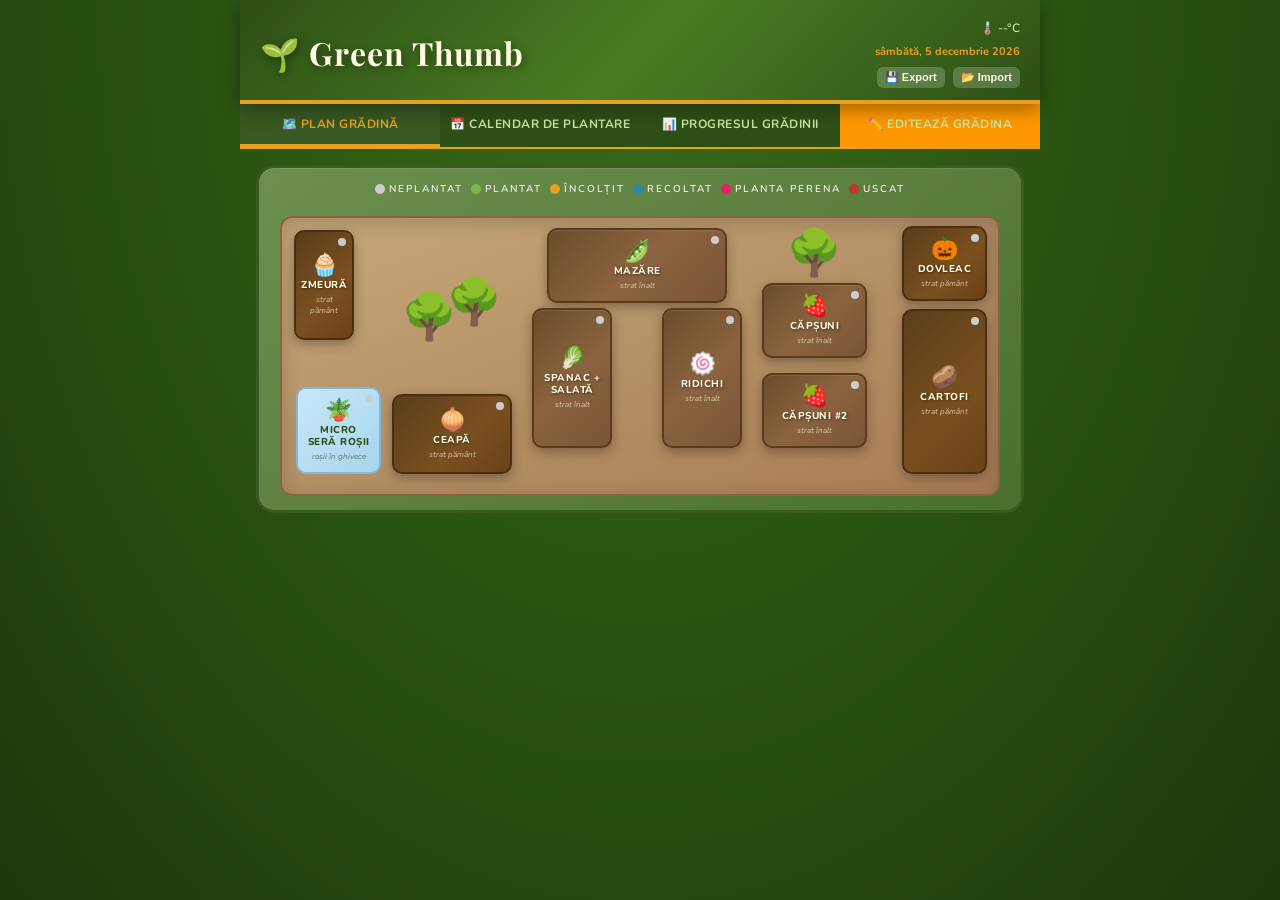
<file: index-v2.html>
<!DOCTYPE html>
<html lang="ro">
<head>
<meta charset="UTF-8">
<meta name="viewport" content="width=device-width, initial-scale=1.0, maximum-scale=1.0">
<meta http-equiv="Cache-Control" content="no-cache, no-store, must-revalidate">
<meta http-equiv="Pragma" content="no-cache">
<meta http-equiv="Expires" content="0">
<title>Green Thumb</title>
<link rel="manifest" href="manifest.json">
<meta name="theme-color" content="#2D5016">
<meta name="apple-mobile-web-app-capable" content="yes">
<meta name="apple-mobile-web-app-status-bar-style" content="black-translucent">
<meta name="apple-mobile-web-app-title" content="Green Thumb">
<link href="https://fonts.googleapis.com/css2?family=Playfair+Display:wght@700;900&family=Nunito:wght@400;600;700;800&display=swap" rel="stylesheet">
<script>
  // Cache-busting using timestamp - automatically forces reload daily
  const today = new Date().toDateString();
  const lastVisit = localStorage.getItem('last_visit_date');
  if (lastVisit !== today) {
    localStorage.setItem('last_visit_date', today);
    // Force reload to get latest version
    if (performance.getEntriesByType) {
      const nav = performance.getEntriesByType('navigation')[0];
      if (nav && nav.type === 'back_forward') {
        location.reload(true);
      }
    }
  }
</script>
<style>
  :root {
    --soil: #8B6340;
    --soil-light: #C49A6C;
    --green-deep: #2D5016;
    --green-mid: #4A7C23;
    --green-light: #7AB648;
    --green-pale: #C8E6A0;
    --cream: #F5F0E8;
    --warm-white: #FDFAF4;
    --accent-red: #C0392B;
    --accent-yellow: #E8A020;
    --accent-blue: #2E86AB;
    --wood: #8B5E3C;
    --wood-light: #B8845A;
    --border-radius: 14px;
    --shadow: 0 4px 20px rgba(0,0,0,0.12);
  }

  * { box-sizing: border-box; margin: 0; padding: 0; }

  body {
    font-family: 'Nunito', sans-serif;
    background: #2D5016;
    background-image: 
      radial-gradient(ellipse at top, #3a6b1a 0%, #1a3a0a 100%);
    min-height: 100vh;
    color: #2D2D2D;
    max-width: 800px;
    margin: 0 auto;
  }

  /* HEADER */
  .header {
    background: linear-gradient(135deg, #2D5016 0%, #4A7C23 50%, #2D5016 100%);
    padding: 16px 20px 12px;
    padding-top: max(16px, env(safe-area-inset-top));
    display: flex;
    justify-content: space-between;
    align-items: center;
    border-bottom: 4px solid var(--accent-yellow);
    position: sticky;
    top: 0;
    z-index: 100;
    box-shadow: 0 4px 20px rgba(0,0,0,0.4);
  }
  .header h1 {
    font-family: 'Playfair Display', serif;
    font-size: clamp(22px, 5vw, 32px);
    color: #FEFAE0;
    letter-spacing: 1px;
    text-shadow: 2px 2px 8px rgba(0,0,0,0.4);
  }
  .header h1 span { color: var(--accent-yellow); }
  .header-sub {
    font-size: 12px;
    color: var(--green-pale);
    margin-top: 2px;
    display: flex;
    align-items: center;
    justify-content: center;
    gap: 4px;
  }
  .header-date {
    font-size: 11px;
    color: var(--accent-yellow);
    margin-top: 4px;
    font-weight: 700;
  }
  .header-weather {
    font-size: 12px;
    color: var(--green-pale);
    margin-top: 4px;
    font-weight: 600;
  }
  .header-info {
    display: flex;
    flex-direction: column;
    align-items: flex-end;
    gap: 4px;
  }

  /* TABS */
  .tabs {
    display: flex;
    background: var(--green-deep);
    border-bottom: 2px solid var(--accent-yellow);
    overflow-x: auto;
    scrollbar-width: none;
  }
  .tabs::-webkit-scrollbar { display: none; }
  .tab-btn {
    flex: 1;
    min-width: 80px;
    padding: 12px 8px;
    border: none;
    background: transparent;
    color: var(--green-pale);
    font-family: 'Nunito', sans-serif;
    font-size: 12px;
    font-weight: 700;
    cursor: pointer;
    border-bottom: 3px solid transparent;
    transition: all 0.2s;
    white-space: nowrap;
    text-transform: uppercase;
    letter-spacing: 0.5px;
  }
  .tab-btn.active {
    color: var(--accent-yellow);
    border-bottom-color: var(--accent-yellow);
    background: rgba(255,255,255,0.05);
  }

  /* PANELS */
  .panel { display: none; padding: 16px; }
  .panel.active { display: block; }

  /* ===== GARDEN MAP ===== */
  .garden-scroll-wrapper {
    width: 100%;
    overflow-x: auto;
    overflow-y: hidden;
    -webkit-overflow-scrolling: touch;
    border-radius: 18px;
  }
  .garden-scroll-wrapper::-webkit-scrollbar { height: 4px; }
  .garden-scroll-wrapper::-webkit-scrollbar-track { background: rgba(255,255,255,0.1); border-radius: 2px; }
  .garden-scroll-wrapper::-webkit-scrollbar-thumb { background: var(--accent-yellow); border-radius: 2px; }
  .map-scroll-hint {
    display: none;
    text-align: center;
    font-size: 11px;
    color: var(--green-pale);
    margin-bottom: 8px;
    font-weight: 600;
    letter-spacing: 0.5px;
    animation: hint-fade 3s ease-in-out 0.5s forwards;
    opacity: 0.9;
  }
  @media (max-width: 760px) { .map-scroll-hint { display: block; } }
  @keyframes hint-fade { 0%,60%{opacity:0.9} 100%{opacity:0} }

  .garden-outer {
    background: linear-gradient(145deg, #6B8F4E, #4A7030);
    border-radius: 18px;
    padding: 14px;
    border: 3px solid #3a5a20;
    box-shadow: 0 8px 32px rgba(0,0,0,0.5), inset 0 1px 0 rgba(255,255,255,0.1);
    width: max-content;
    min-width: 100%;
  }
  .garden-label {
    text-align: center;
    font-size: 11px;
    color: var(--green-pale);
    margin-bottom: 8px;
    font-weight: 700;
    text-transform: uppercase;
    letter-spacing: 2px;
  }
  .garden-inner {
    background: linear-gradient(160deg, #C8A97A 0%, #B8956A 40%, #A87D55 100%);
    border-radius: 12px;
    padding: 12px;
    position: relative;
    width: 720px;
    height: 280px;
    border: 2px solid #8B6340;
    box-shadow: inset 0 4px 20px rgba(0,0,0,0.2);
    touch-action: pan-x;
    margin: 0 auto;
  }


  /* PLANT BED */
  .bed {
    border-radius: 10px;
    padding: 10px 8px;
    cursor: pointer;
    transition: transform 0.15s, box-shadow 0.15s;
    position: relative;
    text-align: center;
    border: 2px solid transparent;
    min-height: 70px;
    display: flex;
    flex-direction: column;
    align-items: center;
    justify-content: center;
    gap: 3px;
    user-select: none;
    overflow: hidden;
    min-width: 50px;
    min-height: 50px;
  }
  .bed.resizing {
    opacity: 0.8;
  }
  .bed:active { transform: scale(0.96); }
  .bed.raised {
    background: linear-gradient(135deg, #6B4C2A 0%, #8B6340 50%, #7A5535 100%);
    border-color: #5A3A18;
    box-shadow: 0 4px 12px rgba(0,0,0,0.3), inset 0 1px 0 rgba(255,255,255,0.1);
  }
  .bed.ground {
    background: linear-gradient(135deg, #5a3d1a 0%, #7a5020 60%, #6a4218 100%);
    border-color: #4a2e10;
    box-shadow: 0 4px 12px rgba(0,0,0,0.3);
  }
  .bed.todo {
    background: repeating-linear-gradient(
      45deg,
      rgba(200,160,80,0.15),
      rgba(200,160,80,0.15) 6px,
      rgba(180,130,50,0.08) 6px,
      rgba(180,130,50,0.08) 12px
    );
    border: 2px dashed var(--accent-yellow);
    box-shadow: 0 2px 8px rgba(0,0,0,0.2);
  }
  .bed.sera {
    background: linear-gradient(135deg, #c8e8f8 0%, #a8d4ee 100%);
    border-color: #80b8d8;
  }

  /* Status dot */
  .bed::after {
    content: '';
    position: absolute;
    top: 6px;
    right: 6px;
    width: 8px;
    height: 8px;
    border-radius: 50%;
    background: #ccc;
    transition: background 0.2s;
  }
  .bed[data-status="plantat"]::after { background: var(--green-light); box-shadow: 0 0 6px var(--green-light); }
  .bed[data-status="incoltat"]::after { background: var(--accent-yellow); box-shadow: 0 0 6px var(--accent-yellow); }
  .bed[data-status="recoltat"]::after { background: var(--accent-blue); box-shadow: 0 0 6px var(--accent-blue); }
  .bed[data-status="perena"]::after { background: #E91E63; box-shadow: 0 0 6px #E91E63; }
  .bed[data-status="problema"]::after { background: var(--accent-red); box-shadow: 0 0 6px var(--accent-red); }

  .bed-emoji { font-size: 22px; line-height: 1; }
  .bed-name {
    font-size: 10px;
    font-weight: 800;
    color: #FEFAE0;
    text-transform: uppercase;
    letter-spacing: 0.5px;
    text-shadow: 1px 1px 3px rgba(0,0,0,0.5);
    line-height: 1.2;
  }
  .bed.sera .bed-name { color: #2D5016; text-shadow: none; }
  .bed.todo .bed-name { color: var(--accent-yellow); text-shadow: 1px 1px 3px rgba(0,0,0,0.3); }
  .bed-type-badge {
    font-size: 8px;
    color: rgba(254,250,224,0.7);
    font-style: italic;
  }
  .bed.sera .bed-type-badge { color: rgba(45,80,22,0.7); }
  .bed.todo .bed-type-badge { color: rgba(232,160,32,0.8); }

  .tree-spot {
    display: flex;
    flex-direction: column;
    align-items: center;
    justify-content: center;
    gap: 2px;
    padding: 4px;
  }
  .tree-spot span { font-size: 45px; }
  .tree-label { font-size: 8px; color: var(--green-pale); font-weight: 700; text-transform: uppercase; }

  .gate {
    text-align: center;
    padding: 6px;
    background: var(--wood);
    border-radius: 6px;
    color: #FEFAE0;
    font-size: 10px;
    font-weight: 800;
    letter-spacing: 2px;
    border: 2px solid var(--wood-light);
    text-transform: uppercase;
  }

  /* ===== MODAL ===== */
  .modal-overlay {
    display: none;
    position: fixed;
    inset: 0;
    background: rgba(0,0,0,0.75);
    z-index: 1000;
    align-items: flex-end;
    justify-content: center;
    backdrop-filter: blur(4px);
  }
  .modal-overlay.open { display: flex; }
  .modal {
    background: var(--warm-white);
    border-radius: 24px 24px 0 0;
    padding: 24px 20px max(32px, env(safe-area-inset-bottom));
    width: 100%;
    max-width: 520px;
    max-height: 90vh;
    overflow-y: auto;
    -webkit-overflow-scrolling: touch;
    animation: slideUp 0.3s cubic-bezier(0.34, 1.56, 0.64, 1);
  }
  @keyframes slideUp {
    from { transform: translateY(100%); opacity: 0; }
    to { transform: translateY(0); opacity: 1; }
  }
  .modal-handle {
    width: 48px; height: 5px;
    background: #ddd;
    border-radius: 3px;
    margin: -10px auto 18px;
  }
  .modal-header {
    display: flex;
    align-items: center;
    gap: 12px;
    margin-bottom: 20px;
  }
  .modal-emoji { font-size: 36px; }
  .modal-title {
    font-family: 'Playfair Display', serif;
    font-size: 22px;
    color: var(--green-deep);
  }
  .modal-subtitle { font-size: 12px; color: #888; margin-top: 2px; }

  .field-label {
    font-size: 11px;
    font-weight: 800;
    text-transform: uppercase;
    letter-spacing: 1px;
    color: var(--green-mid);
    margin-bottom: 6px;
    margin-top: 16px;
  }

  /* Status selector */
  .status-grid {
    display: grid;
    grid-template-columns: repeat(5, 1fr);
    gap: 6px;
  }
  .status-btn {
    border: 2px solid #e0e0e0;
    border-radius: 10px;
    padding: 8px 4px;
    text-align: center;
    cursor: pointer;
    background: #f8f8f8;
    transition: all 0.15s;
    font-size: 10px;
    font-weight: 700;
    color: #666;
  }
  .status-btn .s-icon { font-size: 18px; display: block; margin-bottom: 3px; }
  .status-btn.selected { border-color: var(--green-mid); background: var(--green-pale); color: var(--green-deep); }

  /* Date input */
  input[type="date"], textarea, input[type="text"] {
    width: 100%;
    border: 2px solid #e8e8e8;
    border-radius: 10px;
    padding: 10px 12px;
    font-family: 'Nunito', sans-serif;
    font-size: 16px;
    background: #fafafa;
    color: #2D2D2D;
    transition: border-color 0.2s;
    outline: none;
  }
  input[type="date"]:focus, textarea:focus, input[type="text"]:focus {
    border-color: var(--green-mid);
    background: #fff;
  }
  textarea { resize: vertical; min-height: 90px; }

  /* Progress bar */
  .progress-wrap {
    background: #e8e8e8;
    border-radius: 8px;
    height: 8px;
    overflow: hidden;
    margin-top: 8px;
  }
  .progress-fill {
    height: 100%;
    border-radius: 8px;
    background: linear-gradient(90deg, var(--green-mid), var(--green-light));
    transition: width 0.4s ease;
  }

  /* Buttons */
  .btn-primary {
    width: 100%;
    padding: 14px;
    background: linear-gradient(135deg, var(--green-mid), var(--green-light));
    color: white;
    border: none;
    border-radius: 12px;
    font-family: 'Nunito', sans-serif;
    font-size: 15px;
    font-weight: 800;
    cursor: pointer;
    margin-top: 20px;
    letter-spacing: 0.5px;
    box-shadow: 0 4px 16px rgba(74,124,35,0.4);
    transition: transform 0.1s, box-shadow 0.1s;
  }
  .btn-primary:active { transform: scale(0.98); box-shadow: 0 2px 8px rgba(74,124,35,0.3); }

  .btn-secondary {
    width: 100%;
    padding: 12px;
    background: transparent;
    color: #999;
    border: 2px solid #e8e8e8;
    border-radius: 12px;
    font-family: 'Nunito', sans-serif;
    font-size: 14px;
    font-weight: 700;
    cursor: pointer;
    margin-top: 8px;
  }

  /* ===== CALENDAR PANEL ===== */
  .section-title {
    font-family: 'Playfair Display', serif;
    font-size: 18px;
    color: var(--cream);
    margin-bottom: 14px;
    display: flex;
    align-items: center;
    gap: 8px;
  }
  .calendar-card {
    background: var(--warm-white);
    border-radius: 14px;
    overflow: hidden;
    margin-bottom: 10px;
    box-shadow: var(--shadow);
  }
  .calendar-card-header {
    display: flex;
    align-items: center;
    justify-content: space-between;
    padding: 12px 14px;
    background: linear-gradient(135deg, var(--green-deep), var(--green-mid));
    color: white;
  }
  .calendar-card-header .plant-name {
    font-weight: 800;
    font-size: 14px;
    display: flex;
    align-items: center;
    gap: 6px;
  }
  .calendar-card-body {
    padding: 12px 14px;
    display: grid;
    grid-template-columns: 1fr 1fr;
    gap: 8px;
  }
  .info-chip {
    background: #f0f8e8;
    border-radius: 8px;
    padding: 8px 10px;
    font-size: 11px;
  }
  .info-chip .chip-label { color: #888; font-weight: 700; text-transform: uppercase; letter-spacing: 0.5px; font-size: 9px; }
  .info-chip .chip-value { color: var(--green-deep); font-weight: 700; margin-top: 2px; }

  .status-pill {
    display: inline-flex;
    align-items: center;
    gap: 4px;
    padding: 3px 10px;
    border-radius: 20px;
    font-size: 11px;
    font-weight: 700;
  }
  .status-pill.neplantat { background: #f5f5f5; color: #999; }
  .status-pill.plantat { background: #e8f5e0; color: #2D7D1A; }
  .status-pill.incoltat { background: #fff8e0; color: #B8760A; }
  .status-pill.recoltat { background: #e0f0ff; color: #1A5A8A; }
  .status-pill.perena { background: #fce4ec; color: #E91E63; }
  .status-pill.problema { background: #ffe0e0; color: #A01A1A; }

  /* ===== PROGRESS PANEL ===== */
  .progress-card {
    background: var(--warm-white);
    border-radius: 14px;
    padding: 16px;
    box-shadow: var(--shadow);
    margin-bottom: 10px;
  }
  .progress-plant-row {
    display: flex;
    align-items: center;
    gap: 10px;
    margin-bottom: 6px;
  }
  .progress-plant-name { font-weight: 800; flex: 1; font-size: 14px; color: var(--green-deep); }
  .big-stat {
    background: var(--warm-white);
    border-radius: 14px;
    padding: 16px;
    text-align: center;
    box-shadow: var(--shadow);
    margin-bottom: 10px;
  }
  .big-stat .num { font-family: 'Playfair Display', serif; font-size: 48px; color: var(--green-deep); line-height: 1; }
  .big-stat .lbl { font-size: 12px; color: #888; margin-top: 4px; text-transform: uppercase; letter-spacing: 1px; }
  .stats-row { display: grid; grid-template-columns: 1fr 1fr; gap: 10px; margin-bottom: 10px; }

  /* Toast */
  .toast {
    position: fixed;
    bottom: max(24px, env(safe-area-inset-bottom));
    left: 50%;
    transform: translateX(-50%) translateY(80px);
    background: var(--green-deep);
    color: white;
    padding: 12px 24px;
    border-radius: 30px;
    font-size: 14px;
    font-weight: 700;
    z-index: 2000;
    box-shadow: 0 8px 32px rgba(0,0,0,0.4);
    transition: transform 0.3s cubic-bezier(0.34, 1.56, 0.64, 1);
    pointer-events: none;
  }
  .toast.show { transform: translateX(-50%) translateY(0); }

  /* Note textarea in modal */
  .notes-section { margin-top: 16px; }

  /* History in modal */
  .history-item {
    display: flex;
    gap: 8px;
    padding: 8px 0;
    border-bottom: 1px solid #f0f0f0;
    font-size: 12px;
    color: #666;
  }
  .history-date { color: #aaa; white-space: nowrap; }

  .legend {
    display: flex;
    flex-wrap: wrap;
    gap: 8px;
    margin-bottom: 12px;
  }
  .legend-item {
    display: flex;
    align-items: center;
    gap: 4px;
    font-size: 10px;
    color: var(--cream);
    font-weight: 600;
  }
  .legend-dot {
    width: 10px; height: 10px; border-radius: 50%;
  }
</style>
</head>
<body>

<div class="header">
  <h1>🌱 Green Thumb</span></h1>
  <div class="header-info">
    <div class="header-weather" id="current-weather"></div>
    <div class="header-date" id="current-date"></div>
    <div style="display:flex;gap:8px;margin-top:4px;">
      <button onclick="exportData()" style="background:rgba(255,255,255,0.2);border:none;color:#FEFAE0;padding:4px 8px;border-radius:6px;font-size:11px;cursor:pointer;font-weight:700;" title="Export date">💾 Export</button>
      <button onclick="document.getElementById('import-file').click()" style="background:rgba(255,255,255,0.2);border:none;color:#FEFAE0;padding:4px 8px;border-radius:6px;font-size:11px;cursor:pointer;font-weight:700;" title="Import date">📂 Import</button>
      <input type="file" id="import-file" accept=".json" style="display:none;" onchange="importData(event)">
    </div>
  </div>
</div>

<div class="tabs">
  <button class="tab-btn active" onclick="showTab('plan-gradina')">🗺️ Plan Grădină</button>
  <button class="tab-btn" onclick="showTab('calendar')">📅 Calendar de plantare</button>
  <button class="tab-btn" onclick="showTab('progres')">📊 Progresul Grădinii</button>
  <button class="tab-btn" onclick="toggleEditMode()" id="edit-mode-btn" style="background:#FF9800;">✏️ Editează Grădina</button>
</div>

<!-- ===== PLAN GRADINA ===== -->
<div id="tab-plan-gradina" class="panel active">
  <div id="edit-mode-controls" style="display:none;gap:8px;margin-bottom:12px;">
    <button onclick="saveEditMode()" class="btn-secondary" style="background:#27AE60;color:#fff;padding:10px 24px;font-size:14px;border:none;border-radius:8px;cursor:pointer;font-weight:700;">Salvează</button>
    <button onclick="cancelEditMode()" class="btn-secondary" style="background:#E74C3C;color:#fff;padding:10px 24px;font-size:14px;border:none;border-radius:8px;cursor:pointer;font-weight:700;">Anulează</button>
  </div>

  <p class="map-scroll-hint">← Glisează pentru a vedea harta →</p>
  <div class="garden-scroll-wrapper">
  <div class="garden-outer">
    <div class="garden-label" style="display:flex;align-items:center;justify-content:center;position:relative;">
      <div class="legend">
        <div class="legend-item"><div class="legend-dot" style="background:#ccc"></div>Neplantat</div>
        <div class="legend-item"><div class="legend-dot" style="background:var(--green-light)"></div>Plantat</div>
        <div class="legend-item"><div class="legend-dot" style="background:var(--accent-yellow)"></div>Încolțit</div>
        <div class="legend-item"><div class="legend-dot" style="background:var(--accent-blue)"></div>Recoltat</div>
        <div class="legend-item"><div class="legend-dot" style="background:#E91E63"></div>Planta Perena</div>
        <div class="legend-item"><div class="legend-dot" style="background:var(--accent-red)"></div>Uscat</div>
      </div>
      <button onclick="addCustomPlant()" id="add-plant-btn" style="position:absolute;right:0;background:rgba(255,255,255,0.2);border:none;color:#FEFAE0;padding:8px 16px;border-radius:8px;font-size:14px;cursor:pointer;font-weight:700;display:none;" title="Adaugă plantă nouă">➕ Plantă</button>
    </div>
    <div class="garden-inner">

      <!-- ZMEURĂ -->
      <div class="bed ground" data-id="zmeura" onclick="openModal('zmeura')" style="position: absolute; top: 12px; left: 12px; width: 60px; height: 110px;">
         <div class="bed-emoji">🧁</div>
        <div class="bed-name">Zmeură</div>
                <div class="bed-type-badge">strat pământ</div>

      </div>

      <!-- COPAC 1 -->
      <div class="tree-spot" style="position: absolute; top: 65px; left: 115px;">
        <span>🌳</span>

      </div>

      <!-- COPAC 2 -->
      <div class="tree-spot" style="position: absolute; top: 50px; left: 160px;">
        <span>🌳</span>

      </div>

      <!-- COPAC 3 -->
      <div class="tree-spot" style="position: absolute; top: 1px; left: 500px;">
        <span>🌳</span>
  
      </div>

  

      <!-- MAZĂRE -->
      <div class="bed raised" data-id="mazare" onclick="openModal('mazare')" style="position: absolute; top: 10px; left: 265px; width: 180px; height: 75px;">
        <div class="bed-emoji">🫛</div>
        <div class="bed-name">Mazăre</div>
        <div class="bed-type-badge">strat înalt</div>
      </div>

      <!-- SPANAC + SALATĂ -->
      <div class="bed raised" data-id="spanac" onclick="openModal('spanac')" style="position: absolute; top: 90px; left: 250px; width: 80px; height: 140px;">
        <div class="bed-emoji">🥬</div>
        <div class="bed-name">Spanac + Salată</div>
        <div class="bed-type-badge">strat înalt</div>
      </div>

      <!-- RIDICHI -->
      <div class="bed raised" data-id="ridichi" onclick="openModal('ridichi')" style="position: absolute; top: 90px; left: 380px; width: 80px; height: 140px;">
         <div class="bed-emoji">🍥</div>
        <div class="bed-name">Ridichi</div>
        <div class="bed-type-badge">strat înalt</div>
      </div>

      <!-- CĂPȘUNI top -->
      <div class="bed raised" data-id="capsuni1" onclick="openModal('capsuni1')" style="position: absolute; top: 65px; left: 480px; width: 105px; height: 75px;">
        <div class="bed-emoji">🍓</div>
        <div class="bed-name">Căpșuni</div>
        <div class="bed-type-badge">strat înalt</div>
      </div>

      <!-- CĂPȘUNI bottom -->
      <div class="bed raised" data-id="capsuni2" onclick="openModal('capsuni2')" style="position: absolute; top: 155px; left: 480px; width: 105px; height: 75px;">
        <div class="bed-emoji">🍓</div>
        <div class="bed-name">Căpșuni #2</div>
        <div class="bed-type-badge">strat înalt</div>
      </div>

      <!-- DOVLEAC -->
      <div class="bed ground" data-id="dovleac" onclick="openModal('dovleac')" style="position: absolute; top: 8px; left: 620px; width: 85px; height: 75px;">
        <div class="bed-emoji">🎃</div>
        <div class="bed-name">Dovleac</div>
        <div class="bed-type-badge">strat pământ</div>
      </div>

      <!-- CARTOFI -->
      <div class="bed ground" data-id="cartofi" onclick="openModal('cartofi')" style="position: absolute; bottom: 20px; left: 620px; width: 85px; height: 165px;">
        <div class="bed-emoji">🥔</div>
        <div class="bed-name">Cartofi</div>
        <div class="bed-type-badge">strat pământ</div>
      </div>

      <!-- MICRO SERĂ ROȘII -->
      <div class="bed sera" data-id="rosii" onclick="openModal('rosii')" style="position: absolute; bottom: 20px; left: 14px; width: 85px;">
        <div class="bed-emoji">🪴</div>
        <div class="bed-name">Micro Seră Roșii</div>
        <div class="bed-type-badge" style="color:rgba(45,80,22,0.7)">roșii în ghivece</div>
      </div>

      <!-- CEAPĂ -->
      <div class="bed ground" data-id="ceapa" onclick="openModal('ceapa')" style="position: absolute; bottom: 20px; left: 110px; width: 120px; height: 80px;">
        <div class="bed-emoji">🧅</div>
        <div class="bed-name">Ceapă</div>
        <div class="bed-type-badge">strat pământ</div>
      </div>

    </div>
  </div>
  </div><!-- /garden-scroll-wrapper -->
</div>

<!-- ===== CALENDAR ===== -->
<div id="tab-calendar" class="panel">
  <div id="calendar-list"></div>
</div>

<!-- ===== PROGRES ===== -->
<div id="tab-progres" class="panel">
  <div class="stats-row">
    <div class="big-stat"><div class="num" id="stat-planted">0</div><div class="lbl">Plantate</div></div>
    <div class="big-stat"><div class="num" id="stat-total">0</div><div class="lbl">Total plante</div></div>
  </div>
  <div class="progress-card">
    <div class="field-label">Acoperire grădină</div>
    <div class="progress-wrap" style="height:14px; margin-top:8px;"><div class="progress-fill" id="main-progress" style="width:0%"></div></div>
  </div>
  <div id="progress-list"></div>
</div>

<!-- ===== MODAL ===== -->
<div class="modal-overlay" id="modal-overlay" onclick="handleOverlayClick(event)">
  <div class="modal" id="modal">
    <div class="modal-handle"></div>
    <div class="modal-header">
      <div class="modal-emoji" id="modal-emoji" onclick="toggleEmojiPicker()" style="cursor:pointer;" title="Click to change emoji">🌱</div>
      <div style="flex:1;">
        <div style="display:flex;align-items:center;gap:8px;">
          <div class="modal-title" id="modal-title">Plantă</div>
          <span onclick="editModalTitle()" style="cursor:pointer;font-size:18px;color:#666;" title="Click to edit">✏️</span>
        </div>
        <div class="modal-subtitle" id="modal-subtitle"></div>
      </div>
    </div>
    
    <div id="emoji-picker" style="display:none;background:#fff;border:2px solid #e8e8e8;border-radius:12px;padding:12px;margin-bottom:16px;">
      <div style="display:grid;grid-template-columns:repeat(6,1fr);gap:8px;max-height:200px;overflow-y:auto;">
        <span onclick="selectEmoji('🌱')" style="font-size:28px;cursor:pointer;text-align:center;padding:4px;border-radius:8px;" onmouseover="this.style.background='#f0f0f0'" onmouseout="this.style.background='transparent'">🌱</span>
        <span onclick="selectEmoji('🌿')" style="font-size:28px;cursor:pointer;text-align:center;padding:4px;border-radius:8px;" onmouseover="this.style.background='#f0f0f0'" onmouseout="this.style.background='transparent'">🌿</span>
        <span onclick="selectEmoji('🌳')" style="font-size:28px;cursor:pointer;text-align:center;padding:4px;border-radius:8px;" onmouseover="this.style.background='#f0f0f0'" onmouseout="this.style.background='transparent'">🌳</span>
        <span onclick="selectEmoji('🌲')" style="font-size:28px;cursor:pointer;text-align:center;padding:4px;border-radius:8px;" onmouseover="this.style.background='#f0f0f0'" onmouseout="this.style.background='transparent'">🌲</span>
        <span onclick="selectEmoji('🍅')" style="font-size:28px;cursor:pointer;text-align:center;padding:4px;border-radius:8px;" onmouseover="this.style.background='#f0f0f0'" onmouseout="this.style.background='transparent'">🍅</span>
        <span onclick="selectEmoji('🥬')" style="font-size:28px;cursor:pointer;text-align:center;padding:4px;border-radius:8px;" onmouseover="this.style.background='#f0f0f0'" onmouseout="this.style.background='transparent'">🥬</span>
        <span onclick="selectEmoji('🥕')" style="font-size:28px;cursor:pointer;text-align:center;padding:4px;border-radius:8px;" onmouseover="this.style.background='#f0f0f0'" onmouseout="this.style.background='transparent'">🥕</span>
        <span onclick="selectEmoji('🧅')" style="font-size:28px;cursor:pointer;text-align:center;padding:4px;border-radius:8px;" onmouseover="this.style.background='#f0f0f0'" onmouseout="this.style.background='transparent'">🧅</span>
        <span onclick="selectEmoji('🧄')" style="font-size:28px;cursor:pointer;text-align:center;padding:4px;border-radius:8px;" onmouseover="this.style.background='#f0f0f0'" onmouseout="this.style.background='transparent'">🧄</span>
        <span onclick="selectEmoji('🥔')" style="font-size:28px;cursor:pointer;text-align:center;padding:4px;border-radius:8px;" onmouseover="this.style.background='#f0f0f0'" onmouseout="this.style.background='transparent'">🥔</span>
        <span onclick="selectEmoji('🍓')" style="font-size:28px;cursor:pointer;text-align:center;padding:4px;border-radius:8px;" onmouseover="this.style.background='#f0f0f0'" onmouseout="this.style.background='transparent'">🍓</span>
        <span onclick="selectEmoji('🍇')" style="font-size:28px;cursor:pointer;text-align:center;padding:4px;border-radius:8px;" onmouseover="this.style.background='#f0f0f0'" onmouseout="this.style.background='transparent'">🍇</span>
        <span onclick="selectEmoji('🫛')" style="font-size:28px;cursor:pointer;text-align:center;padding:4px;border-radius:8px;" onmouseover="this.style.background='#f0f0f0'" onmouseout="this.style.background='transparent'">🫛</span>
        <span onclick="selectEmoji('🌽')" style="font-size:28px;cursor:pointer;text-align:center;padding:4px;border-radius:8px;" onmouseover="this.style.background='#f0f0f0'" onmouseout="this.style.background='transparent'">🌽</span>
        <span onclick="selectEmoji('🎃')" style="font-size:28px;cursor:pointer;text-align:center;padding:4px;border-radius:8px;" onmouseover="this.style.background='#f0f0f0'" onmouseout="this.style.background='transparent'">🎃</span>
        <span onclick="selectEmoji('🍆')" style="font-size:28px;cursor:pointer;text-align:center;padding:4px;border-radius:8px;" onmouseover="this.style.background='#f0f0f0'" onmouseout="this.style.background='transparent'">🍆</span>
        <span onclick="selectEmoji('🫑')" style="font-size:28px;cursor:pointer;text-align:center;padding:4px;border-radius:8px;" onmouseover="this.style.background='#f0f0f0'" onmouseout="this.style.background='transparent'">🫑</span>
        <span onclick="selectEmoji('🥒')" style="font-size:28px;cursor:pointer;text-align:center;padding:4px;border-radius:8px;" onmouseover="this.style.background='#f0f0f0'" onmouseout="this.style.background='transparent'">🥒</span>
        <span onclick="selectEmoji('🌶️')" style="font-size:28px;cursor:pointer;text-align:center;padding:4px;border-radius:8px;" onmouseover="this.style.background='#f0f0f0'" onmouseout="this.style.background='transparent'">🌶️</span>
        <span onclick="selectEmoji('🍋')" style="font-size:28px;cursor:pointer;text-align:center;padding:4px;border-radius:8px;" onmouseover="this.style.background='#f0f0f0'" onmouseout="this.style.background='transparent'">🍋</span>
        <span onclick="selectEmoji('🍊')" style="font-size:28px;cursor:pointer;text-align:center;padding:4px;border-radius:8px;" onmouseover="this.style.background='#f0f0f0'" onmouseout="this.style.background='transparent'">🍊</span>
        <span onclick="selectEmoji('🍎')" style="font-size:28px;cursor:pointer;text-align:center;padding:4px;border-radius:8px;" onmouseover="this.style.background='#f0f0f0'" onmouseout="this.style.background='transparent'">🍎</span>
        <span onclick="selectEmoji('🍑')" style="font-size:28px;cursor:pointer;text-align:center;padding:4px;border-radius:8px;" onmouseover="this.style.background='#f0f0f0'" onmouseout="this.style.background='transparent'">🍑</span>
        <span onclick="selectEmoji('🍒')" style="font-size:28px;cursor:pointer;text-align:center;padding:4px;border-radius:8px;" onmouseover="this.style.background='#f0f0f0'" onmouseout="this.style.background='transparent'">🍒</span>
        <span onclick="selectEmoji('🥝')" style="font-size:28px;cursor:pointer;text-align:center;padding:4px;border-radius:8px;" onmouseover="this.style.background='#f0f0f0'" onmouseout="this.style.background='transparent'">🥝</span>
        <span onclick="selectEmoji('🌻')" style="font-size:28px;cursor:pointer;text-align:center;padding:4px;border-radius:8px;" onmouseover="this.style.background='#f0f0f0'" onmouseout="this.style.background='transparent'">🌻</span>
        <span onclick="selectEmoji('🌸')" style="font-size:28px;cursor:pointer;text-align:center;padding:4px;border-radius:8px;" onmouseover="this.style.background='#f0f0f0'" onmouseout="this.style.background='transparent'">🌸</span>
        <span onclick="selectEmoji('🌷')" style="font-size:28px;cursor:pointer;text-align:center;padding:4px;border-radius:8px;" onmouseover="this.style.background='#f0f0f0'" onmouseout="this.style.background='transparent'">🌷</span>
        <span onclick="selectEmoji('🌹')" style="font-size:28px;cursor:pointer;text-align:center;padding:4px;border-radius:8px;" onmouseover="this.style.background='#f0f0f0'" onmouseout="this.style.background='transparent'">🌹</span>
        <span onclick="selectEmoji('🪴')" style="font-size:28px;cursor:pointer;text-align:center;padding:4px;border-radius:8px;" onmouseover="this.style.background='#f0f0f0'" onmouseout="this.style.background='transparent'">🪴</span>
        <span onclick="selectEmoji('🧁')" style="font-size:28px;cursor:pointer;text-align:center;padding:4px;border-radius:8px;" onmouseover="this.style.background='#f0f0f0'" onmouseout="this.style.background='transparent'">🧁</span>
        <span onclick="selectEmoji('🍥')" style="font-size:28px;cursor:pointer;text-align:center;padding:4px;border-radius:8px;" onmouseover="this.style.background='#f0f0f0'" onmouseout="this.style.background='transparent'">🍥</span>
        <span onclick="selectEmoji('🌾')" style="font-size:28px;cursor:pointer;text-align:center;padding:4px;border-radius:8px;" onmouseover="this.style.background='#f0f0f0'" onmouseout="this.style.background='transparent'">🌾</span>
        <span onclick="selectEmoji('🍄')" style="font-size:28px;cursor:pointer;text-align:center;padding:4px;border-radius:8px;" onmouseover="this.style.background='#f0f0f0'" onmouseout="this.style.background='transparent'">🍄</span>
        <span onclick="selectEmoji('🌰')" style="font-size:28px;cursor:pointer;text-align:center;padding:4px;border-radius:8px;" onmouseover="this.style.background='#f0f0f0'" onmouseout="this.style.background='transparent'">🌰</span>
        <span onclick="selectEmoji('🥜')" style="font-size:28px;cursor:pointer;text-align:center;padding:4px;border-radius:8px;" onmouseover="this.style.background='#f0f0f0'" onmouseout="this.style.background='transparent'">🥜</span>
      </div>
    </div>
    <input type="text" id="modal-title-input" placeholder="Numele plantei" style="display:none;" onblur="saveModalTitleInline()" onkeydown="if(event.key==='Enter'){event.preventDefault();saveModalTitleInline();}">

    <div class="field-label">Status</div>
    <div class="status-grid">
      <div class="status-btn" data-status="neplantat" onclick="selectStatus('neplantat')"><span class="s-icon">⬜</span>Neplantat</div>
      <div class="status-btn" data-status="plantat" onclick="selectStatus('plantat')"><span class="s-icon">🌱</span>Plantat</div>
      <div class="status-btn" data-status="incoltat" onclick="selectStatus('incoltat')"><span class="s-icon">🌿</span>Încolțit</div>
      <div class="status-btn" data-status="recoltat" onclick="selectStatus('recoltat')"><span class="s-icon">🧺</span>Recoltat</div>
      <div class="status-btn" data-status="perena" onclick="selectStatus('perena')"><span class="s-icon">🌸</span>Planta Perena</div>
      <div class="status-btn" data-status="problema" onclick="selectStatus('problema')"><span class="s-icon">⚠️</span>Uscat</div>
    </div>

    <div class="field-label">Data plantării</div>
    <input type="date" id="modal-date">

    <div class="field-label">Observații</div>
    <textarea id="modal-note" placeholder="Scrie orice observație... ex: am pus compost, sol umed, am văzut melci..."></textarea>

    <div class="field-label" style="margin-top:16px;">📅 Data ultimei udări</div>
    <input type="date" id="modal-watering-date">

    <div class="field-label" style="margin-top:16px;">🧺 Recoltă</div>
    <div style="display:grid;grid-template-columns:1fr 1fr;gap:8px;">
      <input type="date" id="modal-harvest-date" placeholder="Data recoltării">
      <input type="text" id="modal-harvest-quantity" placeholder="Cantitate (ex: 2kg)">
    </div>
    <button class="btn-secondary" onclick="addHarvestEntry()" style="margin-top:8px;font-size:14px;padding:8px;">+ Adaugă Recoltă</button>
    <div id="harvest-list" style="margin-top:8px;font-size:12px;max-height:100px;overflow-y:auto;"></div>

    <div class="field-label" style="margin-top:16px;">🔄 Plantare succesivă</div>
    <div style="display:grid;grid-template-columns:1fr 1fr;gap:8px;">
      <input type="date" id="modal-succession-date" placeholder="Data plantării următoare">
      <input type="number" id="modal-succession-interval" placeholder="Interval (zile)" min="7">
    </div>
    <button class="btn-secondary" onclick="addSuccessionEntry()" style="margin-top:8px;font-size:14px;padding:8px;">+ Adaugă Plantare</button>
    <div id="succession-list" style="margin-top:8px;font-size:12px;max-height:100px;overflow-y:auto;"></div>

    <div id="history-section" style="display:none;">
      <div class="field-label" style="margin-top:16px;">Istoric notițe</div>
      <div id="history-list"></div>
    </div>


    <button class="btn-primary" onclick="saveModal()">✅ Salvează</button>
    <button class="btn-secondary" onclick="closeModal()">Anulează</button>
    <button class="btn-secondary" onclick="deletePlant()" style="color:#C0392B;border-color:#C0392B;margin-top:4px;">🗑️ Șterge Plantă</button>
  </div>
</div>

<div class="toast" id="toast"></div>

<!-- ===== CUSTOM PLANT MODAL ===== -->
<div class="modal-overlay" id="custom-plant-modal-overlay" onclick="if(event.target===this)closeCustomPlantModal()">
  <div class="modal" id="custom-plant-modal">
    <div class="modal-handle"></div>
    <div class="modal-header">
      <div class="modal-emoji">➕</div>
      <div>
        <div class="modal-title">Adaugă Plantă Nouă</div>
        <div class="modal-subtitle">Creează o plantă personalizată</div>
      </div>
    </div>

    <div class="field-label">Nume plantă</div>
    <input type="text" id="custom-plant-name" placeholder="Numele plantei">

    <div class="field-label">Emoji</div>
    <input type="text" id="custom-plant-emoji" placeholder="🌱" maxlength="2" style="text-align:center;font-size:24px;">

    <div class="field-label">Tip</div>
    <select id="custom-plant-type" style="width:100%;border:2px solid #e8e8e8;border-radius:10px;padding:10px 12px;font-family:'Nunito',sans-serif;font-size:16px;background:#fafafa;color:#2D2D2D;">
      <option value="strat înalt">Strat înalt</option>
      <option value="strat pământ">Strat pământ</option>
      <option value="micro seră">Micro seră</option>
      <option value="sol direct">Sol direct</option>
    </select>

    <div class="field-label">Perioadă de plantare</div>
    <input type="text" id="custom-plant-period" placeholder="ex: Martie – Mai">

    <div class="field-label">Observații</div>
    <textarea id="custom-plant-obs" placeholder="Instrucțiuni de îngrijire..." style="min-height:60px;"></textarea>

    <button class="btn-primary" onclick="saveCustomPlant()">✅ Adaugă Plantă</button>
    <button class="btn-secondary" onclick="closeCustomPlantModal()">Anulează</button>
  </div>
</div>

<script>
// ============ DATA ============
const PLANTS = {
  zmeura:   { name: "Zmeură",           emoji: "🧁", type: "strat pământ",  period: "Sf. Aprilie",  obs: "Adaugă compost, îndepărtează buruieni" },
  mazare:   { name: "Mazăre",           emoji: "🫛", type: "strat înalt",   period: "Martie – Mai", obs: "Suport obligatoriu (bețe/plasă)" },
  dovleac:  { name: "Dovleac",          emoji: "🎃", type: "strat pământ",  period: "După 15 Mai",  obs: "Sensibil la frig" },
  rosii:    { name: "Roșii (Micro Seră)",emoji: "🪴", type: "micro seră",   period: "10–15 Mai",    obs: "Protejează de frig. Aerisire zilnic" },
  ceapa:    { name: "Ceapă",            emoji: "🧅", type: "strat pământ",  period: "Martie – Mai", obs: "Între rânduri, crește bine" },
  spanac:   { name: "Spanac + Salată",  emoji: "🥬", type: "strat înalt",   period: "Martie – Mai", obs: "Recoltare rapidă, se repetă (7–10 zile)" },
  ridichi:  { name: "Ridichi",          emoji: "🍥", type: "strat înalt",   period: "Martie – Mai", obs: "Recoltare în 3–4 săptămâni" },
  capsuni1: { name: "Căpșuni #1",       emoji: "🍓", type: "strat înalt",   period: "Perene",       obs: "Îndepărtează frunzele uscate" },
  capsuni2: { name: "Căpșuni #2",       emoji: "🍓", type: "strat înalt",   period: "Perene",       obs: "Mulcire, udare" },
  cartofi:  { name: "Cartofi",          emoji: "🥔", type: "strat pământ",  period: "Martie – Apr", obs: "Mușuroi mai târziu" },
};

const STORAGE_KEY = 'gradina_data_v1';
const CUSTOM_PLANTS_KEY = 'custom_plants_v1';

// Edit mode state
let editMode = false;
let gardenDataBeforeEdit = null;
let plantsAddedDuringEdit = [];

function loadData() {
  try {
    const raw = localStorage.getItem(STORAGE_KEY);
    return raw ? JSON.parse(raw) : {};
  } catch(e) { return {}; }
}

function saveData(data) {
  try { localStorage.setItem(STORAGE_KEY, JSON.stringify(data)); } catch(e) {}
}

let gardenData = loadData();

function getData(id) {
  return gardenData[id] || { status: 'neplantat', date: '', note: '', history: [] };
}

// ============ TABS ============
function showTab(id) {
  document.querySelectorAll('.panel').forEach(p => p.classList.remove('active'));
  document.querySelectorAll('.tab-btn').forEach(b => b.classList.remove('active'));
  document.getElementById('tab-' + id).classList.add('active');
  event.currentTarget.classList.add('active');
  if (id === 'plan-gradina') {/* nothing to render */}
  if (id === 'calendar') renderCalendar();
  if (id === 'progres') renderProgress();
}

// ============ MODAL ============
let currentId = null;

function openModal(id) {
  // Don't open modal if in edit mode
  if (editMode) return;
  
  currentId = id;
  const plant = PLANTS[id];
  const data = getData(id);
  
  document.getElementById('modal-emoji').textContent = data.emoji || plant.emoji;
  document.getElementById('modal-title').textContent = data.name || plant.name;
  document.getElementById('modal-subtitle').textContent = plant.type + ' · ' + plant.period;
  document.getElementById('modal-date').value = data.date || '';
  document.getElementById('modal-note').value = '';
  document.getElementById('modal-watering-date').value = data.wateringDate || '';
  
  // Reset harvest inputs
  document.getElementById('modal-harvest-date').value = '';
  document.getElementById('modal-harvest-quantity').value = '';
  
  // Reset succession inputs
  document.getElementById('modal-succession-date').value = '';
  document.getElementById('modal-succession-interval').value = '';
  
  // Display harvest list
  renderHarvestList(data.harvest || []);
  
  // Display succession list
  renderSuccessionList(data.succession || []);
  
  // Reset modal title input
  document.getElementById('modal-title-input').value = data.name || plant.name;
  document.getElementById('modal-title-input').style.display = 'none';
  document.getElementById('modal-title').style.display = 'block';
  
  // Hide emoji picker
  document.getElementById('emoji-picker').style.display = 'none';

  // status
  document.querySelectorAll('.status-btn').forEach(b => {
    b.classList.toggle('selected', b.dataset.status === data.status);
  });

  // history
  const history = data.history || [];
  const histSection = document.getElementById('history-section');
  const histList = document.getElementById('history-list');
  
  if (history.length > 0) {
    histSection.style.display = 'block';
    histList.innerHTML = history.slice(-5).reverse().map((h, index) => {
      const actualIndex = history.length - 1 - index;
      return `
      <div class="history-item">
        <span class="history-date">${h.date}</span>
        <span style="flex:1">${h.note || ('Status: ' + h.status)}</span>
        <button onclick="removeHistoryItem(${actualIndex})" style="background:none;border:none;color:#ff6b6b;cursor:pointer;font-size:16px;padding:0 4px;">✕</button>
      </div>
    `;
    }).join('');
  } else {
    histSection.style.display = 'none';
  }

  document.getElementById('modal-overlay').classList.add('open');
  document.body.style.overflow = 'hidden';
}

function closeModal() {
  document.getElementById('modal-overlay').classList.remove('open');
  document.body.style.overflow = '';
  currentId = null;
}

function handleOverlayClick(e) {
  if (e.target === document.getElementById('modal-overlay')) closeModal();
}

function selectStatus(s) {
  document.querySelectorAll('.status-btn').forEach(b => {
    b.classList.toggle('selected', b.dataset.status === s);
  });
}

function getSelectedStatus() {
  const btn = document.querySelector('.status-btn.selected');
  return btn ? btn.dataset.status : 'neplantat';
}

function saveModal() {
  if (!currentId) return;
  const status = getSelectedStatus();
  const date = document.getElementById('modal-date').value;
  const noteText = document.getElementById('modal-note').value.trim();
  const wateringDate = document.getElementById('modal-watering-date').value;
  
  // Get name from input if in edit mode, otherwise from display
  const titleInput = document.getElementById('modal-title-input');
  const nameInput = titleInput.style.display !== 'none' ? titleInput.value.trim() : document.getElementById('modal-title').textContent.trim();
  
  // Get emoji from display
  const emojiInput = document.getElementById('modal-emoji').textContent.trim();
  
  const existing = getData(currentId);
  const history = existing.history || [];
  const harvest = existing.harvest || [];
  const succession = existing.succession || [];
  
  const today = new Date().toLocaleDateString('ro-RO');
  if (noteText || status !== existing.status || nameInput !== existing.name || emojiInput !== existing.emoji) {
    history.push({ date: today, status, note: noteText });
  }

  gardenData[currentId] = { status, date, note: noteText, history, name: nameInput, emoji: emojiInput, wateringDate, harvest, succession };
  saveData(gardenData);

  // Update bed dot
  const bed = document.querySelector(`[data-id="${currentId}"]`);
  if (bed) bed.dataset.status = status;
  
  // Update emoji in bed if changed
  if (emojiInput) {
    const bedEmoji = bed.querySelector('.bed-emoji');
    if (bedEmoji) bedEmoji.textContent = emojiInput;
  }
  
  // Update name in bed if changed
  if (nameInput) {
    const bedName = bed.querySelector('.bed-name');
    if (bedName) bedName.textContent = nameInput;
  }

  closeModal();
  showToast('✅ Salvat cu succes!');
}

function addHarvestEntry() {
  if (!currentId) return;
  const harvestDate = document.getElementById('modal-harvest-date').value;
  const harvestQuantity = document.getElementById('modal-harvest-quantity').value.trim();
  
  if (!harvestDate || !harvestQuantity) {
    showToast('⚠️ Data și cantitatea sunt obligatorii!');
    return;
  }
  
  const existing = getData(currentId);
  const harvest = existing.harvest || [];
  harvest.push({ date: harvestDate, quantity: harvestQuantity });
  gardenData[currentId] = { ...existing, harvest };
  saveData(gardenData);
  
  // Reset inputs
  document.getElementById('modal-harvest-date').value = '';
  document.getElementById('modal-harvest-quantity').value = '';
  
  // Refresh harvest list
  renderHarvestList(harvest);
  showToast('✅ Recoltă adăugată!');
}

function renderHarvestList(harvest) {
  const container = document.getElementById('harvest-list');
  if (!harvest || harvest.length === 0) {
    container.innerHTML = '<div style="color:#999;font-style:italic;">Nicio recoltă înregistrată</div>';
    return;
  }
  
  container.innerHTML = harvest.map((h, index) => `
    <div style="display:flex;justify-content:space-between;align-items:center;padding:4px;background:#f5f5f5;border-radius:4px;margin-bottom:4px;">
      <div>
        <span style="font-weight:700;">${h.date}</span>
        <span>: ${h.quantity}</span>
      </div>
      <span onclick="removeHarvestEntry(${index})" style="cursor:pointer;color:#C0392B;font-size:16px;" title="Șterge">✕</span>
    </div>
  `).join('');
}

function removeHarvestEntry(index) {
  if (!currentId) return;
  const existing = getData(currentId);
  const harvest = existing.harvest || [];
  
  if (index >= 0 && index < harvest.length) {
    harvest.splice(index, 1);
    gardenData[currentId] = { ...existing, harvest };
    saveData(gardenData);
    renderHarvestList(harvest);
    showToast('🗑️ Recoltă ștearsă');
  }
}

function addSuccessionEntry() {
  if (!currentId) return;
  const successionDate = document.getElementById('modal-succession-date').value;
  const successionInterval = document.getElementById('modal-succession-interval').value;
  
  if (!successionDate || !successionInterval) {
    showToast('⚠️ Data și intervalul sunt obligatorii!');
    return;
  }
  
  const existing = getData(currentId);
  const succession = existing.succession || [];
  succession.push({ date: successionDate, interval: parseInt(successionInterval), completed: false });
  gardenData[currentId] = { ...existing, succession };
  saveData(gardenData);
  
  // Reset inputs
  document.getElementById('modal-succession-date').value = '';
  document.getElementById('modal-succession-interval').value = '';
  
  // Refresh succession list
  renderSuccessionList(succession);
  showToast('✅ Plantare succesivă adăugată!');
}

function renderSuccessionList(succession) {
  const container = document.getElementById('succession-list');
  if (!succession || succession.length === 0) {
    container.innerHTML = '<div style="color:#999;font-style:italic;">Nicio plantare succesivă programată</div>';
    return;
  }
  
  const today = new Date().toISOString().split('T')[0];
  container.innerHTML = succession.map((s, index) => {
    const isOverdue = s.date < today && !s.completed;
    const isUpcoming = s.date >= today && !s.completed;
    const statusStyle = s.completed ? 'color:#27AE60;' : (isOverdue ? 'color:#E74C3C;font-weight:700;' : (isUpcoming ? 'color:#3498DB;' : 'color:#999;'));
    const statusText = s.completed ? '✓ Completat' : (isOverdue ? '⚠️ Întârziat' : (isUpcoming ? '📅 Programat' : 'Trecut'));
    
    return `
    <div style="display:flex;justify-content:space-between;align-items:center;padding:4px;background:${s.completed ? '#e8f5e9' : (isOverdue ? '#ffebee' : (isUpcoming ? '#e3f2fd' : '#f5f5f5'))};border-radius:4px;margin-bottom:4px;">
      <div>
        <span style="font-weight:700;">${s.date}</span>
        <span>: la fiecare ${s.interval} zile</span>
        <span style="${statusStyle}margin-left:8px;font-size:10px;">${statusText}</span>
      </div>
      <div style="display:flex;gap:8px;">
        ${!s.completed ? `<span onclick="markSuccessionCompleted(${index})" style="cursor:pointer;color:#27AE60;font-size:14px;" title="Marchează ca completat">✓</span>` : ''}
        <span onclick="removeSuccessionEntry(${index})" style="cursor:pointer;color:#C0392B;font-size:16px;" title="Șterge">✕</span>
      </div>
    </div>
  `;
  }).join('');
}

function markSuccessionCompleted(index) {
  if (!currentId) return;
  const existing = getData(currentId);
  const succession = existing.succession || [];
  
  if (index >= 0 && index < succession.length) {
    succession[index].completed = true;
    gardenData[currentId] = { ...existing, succession };
    saveData(gardenData);
    renderSuccessionList(succession);
    showToast('✅ Plantare marcată ca completată!');
  }
}

function removeSuccessionEntry(index) {
  if (!currentId) return;
  const existing = getData(currentId);
  const succession = existing.succession || [];
  
  if (index >= 0 && index < succession.length) {
    succession.splice(index, 1);
    gardenData[currentId] = { ...existing, succession };
    saveData(gardenData);
    renderSuccessionList(succession);
    showToast('🗑️ Plantare succesivă ștearsă');
  }
}

function removeHistoryItem(index) {
  if (!currentId) return;
  const existing = getData(currentId);
  const history = existing.history || [];
  
  if (index >= 0 && index < history.length) {
    history.splice(index, 1);
    gardenData[currentId] = { ...existing, history };
    saveData(gardenData);
    
    // Refresh history display
    openModal(currentId);
    showToast('🗑️ Notă ștearsă');
  }
}

function deletePlant() {
  if (!currentId) return;
  
  // Confirm deletion
  if (!confirm('Ești sigur că vrei să ștergi această plantă? Această acțiune nu poate fi anulată.')) {
    return;
  }
  
  // Save to history before deleting
  historyStack.push(JSON.stringify(gardenData));
  if (historyStack.length > MAX_HISTORY) historyStack.shift();
  redoStack = [];
  
  // Remove from gardenData
  delete gardenData[currentId];
  saveData(gardenData);
  
  // Remove bed from DOM
  const bed = document.querySelector(`[data-id="${currentId}"]`);
  if (bed) {
    bed.remove();
  }
  
  // Remove from custom plants if it's a custom plant
  const customIndex = customPlants.findIndex(cp => cp.id === currentId);
  if (customIndex !== -1) {
    customPlants.splice(customIndex, 1);
    localStorage.setItem(CUSTOM_PLANTS_KEY, JSON.stringify(customPlants));
    // Also remove from PLANTS object
    delete PLANTS[currentId];
  }
  
  closeModal();
  showToast('🗑️ Plantă ștearsă!');
  
  // Refresh current view
  if (document.getElementById('tab-calendar').classList.contains('active')) {
    renderCalendar();
  } else if (document.getElementById('tab-progres').classList.contains('active')) {
    renderProgress();
  }
}

function editModalTitle() {
  const titleDisplay = document.getElementById('modal-title');
  const titleInput = document.getElementById('modal-title-input');
  
  // Set input value to current title
  titleInput.value = titleDisplay.textContent;
  
  // Hide display, show input
  titleDisplay.style.display = 'none';
  titleInput.style.display = 'block';
  titleInput.focus();
  titleInput.select();
}

function saveModalTitleInline() {
  const titleDisplay = document.getElementById('modal-title');
  const titleInput = document.getElementById('modal-title-input');
  
  const newValue = titleInput.value.trim();
  
  if (newValue) {
    titleDisplay.textContent = newValue;
  }
  
  // Hide input, show display
  titleInput.style.display = 'none';
  titleDisplay.style.display = 'block';
}

function toggleEmojiPicker() {
  const picker = document.getElementById('emoji-picker');
  if (picker.style.display === 'none') {
    picker.style.display = 'block';
  } else {
    picker.style.display = 'none';
  }
}

function selectEmoji(emoji) {
  document.getElementById('modal-emoji').textContent = emoji;
  document.getElementById('emoji-picker').style.display = 'none';
}

// ============ TOAST ============
function showToast(msg) {
  const t = document.getElementById('toast');
  t.textContent = msg;
  t.classList.add('show');
  setTimeout(() => t.classList.remove('show'), 2500);
}

// ============ EXPORT/IMPORT ============
function exportData() {
  const exportData = {
    gardenData: gardenData,
    customPlants: JSON.parse(localStorage.getItem(CUSTOM_PLANTS_KEY) || '[]'),
    exportDate: new Date().toISOString()
  };
  
  const blob = new Blob([JSON.stringify(exportData, null, 2)], { type: 'application/json' });
  const url = URL.createObjectURL(blob);
  const a = document.createElement('a');
  a.href = url;
  a.download = `green-thumb-backup-${new Date().toISOString().split('T')[0]}.json`;
  a.click();
  URL.revokeObjectURL(url);
  showToast('💾 Date exportate cu succes!');
}

function importData(event) {
  const file = event.target.files[0];
  if (!file) return;
  
  const reader = new FileReader();
  reader.onload = function(e) {
    try {
      const imported = JSON.parse(e.target.result);
      if (imported.gardenData) {
        gardenData = imported.gardenData;
        localStorage.setItem(STORAGE_KEY, JSON.stringify(gardenData));
        
        if (imported.customPlants) {
          localStorage.setItem(CUSTOM_PLANTS_KEY, JSON.stringify(imported.customPlants));
          loadCustomPlants();
        }
        
        initBeds();
        showToast('📂 Date importate cu succes!');
      }
    } catch (err) {
      showToast('❌ Eroare la import!');
      console.error(err);
    }
    event.target.value = ''; // Reset file input
  };
  reader.readAsText(file);
}

// ============ CUSTOM PLANTS ============
let customPlants = JSON.parse(localStorage.getItem(CUSTOM_PLANTS_KEY) || '[]');

function loadCustomPlants() {
  customPlants = JSON.parse(localStorage.getItem(CUSTOM_PLANTS_KEY) || '[]');
  // Merge custom plants into PLANTS
  customPlants.forEach(cp => {
    if (!PLANTS[cp.id]) {
      PLANTS[cp.id] = {
        name: cp.name,
        emoji: cp.emoji,
        type: cp.type,
        period: cp.period,
        obs: cp.obs || ''
      };
    }
  });
}

function addCustomPlant() {
  // Only allow adding plants in edit mode
  if (!editMode) {
    showToast('⚠️ Activează modul "Editează Grădina" pentru a adăuga plante!');
    return;
  }
  document.getElementById('custom-plant-modal-overlay').classList.add('open');
  document.body.style.overflow = 'hidden';
}

function closeCustomPlantModal() {
  document.getElementById('custom-plant-modal-overlay').classList.remove('open');
  document.body.style.overflow = '';
  // Reset form
  document.getElementById('custom-plant-name').value = '';
  document.getElementById('custom-plant-emoji').value = '🌱';
  document.getElementById('custom-plant-type').value = 'strat înalt';
  document.getElementById('custom-plant-period').value = '';
  document.getElementById('custom-plant-obs').value = '';
}

function generateUniqueId() {
  // Generate a short unique numeric ID (8 digits)
  const timestamp = Date.now().toString().slice(-6);
  const random = Math.floor(Math.random() * 100).toString().padStart(2, '0');
  return 'custom_' + timestamp + random;
}

function getBedClassFromPlantType(plantType) {
  const typeMap = {
    'strat înalt': 'raised',
    'strat pământ': 'ground',
    'micro seră': 'sera',
    'sol direct': 'ground'
  };
  return typeMap[plantType] || 'raised';
}

function checkCollision(left, top, width, height) {
  const beds = document.querySelectorAll('.bed');
  for (let bed of beds) {
    const bedLeft = parseInt(bed.style.left);
    const bedTop = parseInt(bed.style.top);
    const bedWidth = bed.offsetWidth;
    const bedHeight = bed.offsetHeight;
    
    // Check if rectangles overlap
    if (left < bedLeft + bedWidth &&
        left + width > bedLeft &&
        top < bedTop + bedHeight &&
        top + height > bedTop) {
      return true;
    }
  }
  return false;
}

function saveCustomPlant() {
  const id = generateUniqueId();
  const name = document.getElementById('custom-plant-name').value.trim();
  const emoji = document.getElementById('custom-plant-emoji').value.trim() || '🌱';
  const type = document.getElementById('custom-plant-type').value;
  const period = document.getElementById('custom-plant-period').value.trim();
  const obs = document.getElementById('custom-plant-obs').value.trim();
  
  if (!name) {
    showToast('⚠️ Numele este obligatoriu!');
    return;
  }
  
  if (PLANTS[id]) {
    // Try again if collision occurs
    return saveCustomPlant();
  }
  
  // Save to history
  historyStack.push(JSON.stringify(gardenData));
  if (historyStack.length > MAX_HISTORY) historyStack.shift();
  redoStack = [];
  
  // Add to custom plants
  const newPlant = { id, name, emoji, type, period, obs };
  customPlants.push(newPlant);
  localStorage.setItem(CUSTOM_PLANTS_KEY, JSON.stringify(customPlants));
  
  // Add to PLANTS
  PLANTS[id] = { name, emoji, type, period, obs };
  
  // Initialize data for new plant
  gardenData[id] = { status: 'neplantat', date: '', note: '', history: [] };
  
  // Track this plant as added during edit mode
  if (editMode) {
    plantsAddedDuringEdit.push(id);
  } else {
    // Save if not in edit mode
    saveData(gardenData);
  }
  
  // Create bed in garden-inner
  const gardenInner = document.querySelector('.garden-inner');
  const bedClass = getBedClassFromPlantType(type);
  
  // Find a non-overlapping position (top-left corner default)
  let left = 10, top = 10, width = 80, height = 75;
  let attempts = 0;
  while (checkCollision(left, top, width, height) && attempts < 100) {
    left += 90; // Move right
    if (left > 600) {
      left = 10;
      top += 85; // Move down
    }
    if (top > 200) {
      left = 10;
      top = 10;
    }
    attempts++;
  }
  
  const bed = document.createElement('div');
  bed.className = `bed ${bedClass}`;
  bed.dataset.id = id;
  bed.onclick = () => openModal(id);
  bed.style.cssText = `position:absolute;top:${top}px;left:${left}px;width:${width}px;height:${height}px;`;
  bed.draggable = true;
  bed.innerHTML = `
    <div class="bed-emoji">${emoji}</div>
    <div class="bed-name">${name}</div>
    <div class="bed-type-badge">${type}</div>
    <div class="resize-handle" style="position:absolute;bottom:0;right:0;width:15px;height:15px;cursor:se-resize;background:rgba(0,0,0,0.1);border-radius:0 0 10px 0;" onmousedown="handleResizeStart(event)"></div>
  `;
  
  // Add drag functionality
  bed.addEventListener('dragstart', handleDragStart);
  bed.addEventListener('dragend', handleDragEnd);
  
  gardenInner.appendChild(bed);
  
  closeCustomPlantModal();
  showToast('✅ Plantă adăugată! Trage pentru poziționare.');
  
  // Refresh current view if on calendar or progress
  if (document.getElementById('tab-calendar').classList.contains('active')) {
    renderCalendar();
  } else if (document.getElementById('tab-progres').classList.contains('active')) {
    renderProgress();
  }
}

// Drag and drop functionality
let draggedBed = null;
let dragOffsetX = 0;
let dragOffsetY = 0;

// Resize functionality
let resizingBed = null;
let resizeStartWidth = 0;
let resizeStartHeight = 0;
let resizeStartX = 0;
let resizeStartY = 0;

function handleResizeStart(e) {
  // Only allow resize in edit mode
  if (!editMode) return;
  
  e.preventDefault();
  e.stopPropagation();
  e.stopImmediatePropagation();
  
  resizingBed = e.target.closest('.bed');
  if (!resizingBed) return;
  
  // Temporarily disable click handler
  resizingBed.style.pointerEvents = 'none';
  
  resizeStartWidth = resizingBed.offsetWidth;
  resizeStartHeight = resizingBed.offsetHeight;
  resizeStartX = e.clientX;
  resizeStartY = e.clientY;
  
  resizingBed.classList.add('resizing');
  
  document.addEventListener('mousemove', handleResizeMove);
  document.addEventListener('mouseup', handleResizeEnd);
}

function handleResizeMove(e) {
  if (!resizingBed) return;
  
  const deltaX = e.clientX - resizeStartX;
  const deltaY = e.clientY - resizeStartY;
  
  const newWidth = Math.max(50, resizeStartWidth + deltaX);
  const newHeight = Math.max(50, resizeStartHeight + deltaY);
  
  // Check collision with new dimensions
  const currentLeft = parseInt(resizingBed.style.left);
  const currentTop = parseInt(resizingBed.style.top);
  
  if (!checkCollision(currentLeft, currentTop, newWidth, newHeight, resizingBed)) {
    resizingBed.style.width = newWidth + 'px';
    resizingBed.style.height = newHeight + 'px';
  }
}

function handleResizeEnd(e) {
  if (!resizingBed) return;
  
  resizingBed.classList.remove('resizing');
  
  // Save dimensions to gardenData (only in memory if in edit mode)
  const bedId = resizingBed.dataset.id;
  if (bedId && gardenData[bedId]) {
    gardenData[bedId].dimensions = {
      width: resizingBed.offsetWidth,
      height: resizingBed.offsetHeight
    };
    
    // Only save to localStorage if NOT in edit mode
    if (!editMode) {
      saveData(gardenData);
    }
  }
  
  // Re-enable click handler
  setTimeout(() => {
    if (resizingBed) {
      resizingBed.style.pointerEvents = 'auto';
    }
  }, 200);
  
  document.removeEventListener('mousemove', handleResizeMove);
  document.removeEventListener('mouseup', handleResizeEnd);
  
  resizingBed = null;
}

function checkCollision(left, top, width, height, excludeBed = null) {
  const beds = document.querySelectorAll('.bed');
  for (let bed of beds) {
    if (bed === excludeBed) continue;
    
    const bedLeft = parseInt(bed.style.left);
    const bedTop = parseInt(bed.style.top);
    const bedWidth = bed.offsetWidth;
    const bedHeight = bed.offsetHeight;
    
    // Check if rectangles overlap
    if (left < bedLeft + bedWidth &&
        left + width > bedLeft &&
        top < bedTop + bedHeight &&
        top + height > bedTop) {
      return true;
    }
  }
  return false;
}

function handleDragStart(e) {
  // Only allow drag in edit mode
  if (!editMode) {
    e.preventDefault();
    return;
  }
  
  draggedBed = e.target.closest('.bed');
  if (!draggedBed) return;
  
  const rect = draggedBed.getBoundingClientRect();
  dragOffsetX = e.clientX - rect.left;
  dragOffsetY = e.clientY - rect.top;
  
  e.dataTransfer.effectAllowed = 'move';
  draggedBed.style.opacity = '0.5';
}

function handleDragEnd(e) {
  if (!draggedBed) return;
  
  const gardenInner = document.querySelector('.garden-inner');
  const innerRect = gardenInner.getBoundingClientRect();
  
  let newLeft = e.clientX - innerRect.left - dragOffsetX;
  let newTop = e.clientY - innerRect.top - dragOffsetY;
  
  // Constrain to garden-inner bounds
  const bedWidth = draggedBed.offsetWidth;
  const bedHeight = draggedBed.offsetHeight;
  const innerWidth = innerRect.width;
  const innerHeight = innerRect.height;
  
  newLeft = Math.max(0, Math.min(newLeft, innerWidth - bedWidth));
  newTop = Math.max(0, Math.min(newTop, innerHeight - bedHeight));
  
  // Check for collision
  if (checkCollision(newLeft, newTop, bedWidth, bedHeight)) {
    showToast('⚠️ Suprapunere nepermisă!');
    draggedBed.style.opacity = '1';
    draggedBed = null;
    return;
  }
  
  draggedBed.style.left = newLeft + 'px';
  draggedBed.style.top = newTop + 'px';
  draggedBed.style.opacity = '1';
  
  // Save position to gardenData (only in memory if in edit mode)
  const bedId = draggedBed.dataset.id;
  if (bedId && gardenData[bedId]) {
    gardenData[bedId].position = { left: newLeft, top: newTop };
    
    // Only save to localStorage and history if NOT in edit mode
    if (!editMode) {
      saveData(gardenData);
    }
  }
  
  draggedBed = null;
}

// Make garden-inner accept drops
document.addEventListener('DOMContentLoaded', () => {
  const gardenInner = document.querySelector('.garden-inner');
  if (gardenInner) {
    gardenInner.addEventListener('dragover', (e) => {
      e.preventDefault();
      e.dataTransfer.dropEffect = 'move';
    });
    gardenInner.addEventListener('drop', (e) => {
      e.preventDefault();
    });
  }
});

// ============ CALENDAR ============
function getCurrentSeason() {
  const month = new Date().getMonth(); // 0-11
  if (month >= 2 && month <= 4) return { name: 'Primăvară', emoji: '🌸', color: '#FFB7B2' };
  if (month >= 5 && month <= 7) return { name: 'Vară', emoji: '☀️', color: '#FFDAC1' };
  if (month >= 8 && month <= 10) return { name: 'Toamnă', emoji: '🍂', color: '#E2F0CB' };
  return { name: 'Iarnă', emoji: '❄️', color: '#B5EAD7' };
}

function isPlantingSeason(plantPeriod) {
  const month = new Date().getMonth();
  const currentSeason = getCurrentSeason().name;
  
  // Simple season matching based on period text
  if (plantPeriod.toLowerCase().includes('martie') || plantPeriod.toLowerCase().includes('april') || plantPeriod.toLowerCase().includes('mai')) {
    return month >= 2 && month <= 4; // Spring: March-May
  }
  if (plantPeriod.toLowerCase().includes('iunie') || plantPeriod.toLowerCase().includes('iulie') || plantPeriod.toLowerCase().includes('august')) {
    return month >= 5 && month <= 7; // Summer: June-August
  }
  if (plantPeriod.toLowerCase().includes('septembrie') || plantPeriod.toLowerCase().includes('octombrie')) {
    return month >= 8 && month <= 10; // Fall: September-October
  }
  if (plantPeriod.toLowerCase().includes('perene')) {
    return true; // Perennials are always in season
  }
  return false;
}

function needsWatering(wateringDate) {
  if (!wateringDate) return false;
  const lastWatered = new Date(wateringDate);
  const today = new Date();
  const daysSinceWatering = Math.floor((today - lastWatered) / (1000 * 60 * 60 * 24));
  return daysSinceWatering >= 3; // Needs watering after 3 days
}

function calculateExpectedHarvestDate(plantingDate, plantPeriod) {
  if (!plantingDate) return null;
  
  // Estimate harvest date based on plant type (simplified)
  const planted = new Date(plantingDate);
  
  // Default growth periods in days
  if (plantPeriod.toLowerCase().includes('ridichi')) return new Date(planted.getTime() + 25 * 24 * 60 * 60 * 1000); // 25 days
  if (plantPeriod.toLowerCase().includes('spanac') || plantPeriod.toLowerCase().includes('salată')) return new Date(planted.getTime() + 30 * 24 * 60 * 60 * 1000); // 30 days
  if (plantPeriod.toLowerCase().includes('mazare')) return new Date(planted.getTime() + 60 * 24 * 60 * 60 * 1000); // 60 days
  if (plantPeriod.toLowerCase().includes('ceapă')) return new Date(planted.getTime() + 90 * 24 * 60 * 60 * 1000); // 90 days
  if (plantPeriod.toLowerCase().includes('rosii') || plantPeriod.toLowerCase().includes('tomate')) return new Date(planted.getTime() + 75 * 24 * 60 * 60 * 1000); // 75 days
  if (plantPeriod.toLowerCase().includes('cartof')) return new Date(planted.getTime() + 100 * 24 * 60 * 60 * 1000); // 100 days
  if (plantPeriod.toLowerCase().includes('dovleac')) return new Date(planted.getTime() + 90 * 24 * 60 * 60 * 1000); // 90 days
  if (plantPeriod.toLowerCase().includes('capsuni')) return new Date(planted.getTime() + 70 * 24 * 60 * 60 * 1000); // 70 days
  if (plantPeriod.toLowerCase().includes('perene')) return null; // Perennials don't have harvest date
  
  // Default 60 days
  return new Date(planted.getTime() + 60 * 24 * 60 * 60 * 1000);
}

function getSeasonalRecommendations() {
  const month = new Date().getMonth();
  const season = getCurrentSeason().name;
  
  const recommendations = {
    'Primăvară': ['Mazăre', 'Spanac', 'Salată', 'Ridichi', 'Ceapă', 'Cartofi timpurii'],
    'Vară': ['Roșii', 'Dovleac', 'Ardei', 'Castraveți', 'Vinete'],
    'Toamnă': ['Varză', 'Salată de toamnă', 'Spanac de toamnă', 'Ceapă de toamnă'],
    'Iarnă': ['Varză de iarnă', 'Spanac de iarnă']
  };
  
  return recommendations[season] || [];
}

function calculateHarvestForecast() {
  const forecast = [];
  const ids = Object.keys(PLANTS).filter(id => document.querySelector(`[data-id="${id}"]`));
  
  ids.forEach(id => {
    const data = getData(id);
    const plant = PLANTS[id];
    
    if (data.status === 'plantat' || data.status === 'incoltat') {
      const expectedDate = calculateExpectedHarvestDate(data.date, plant.period);
      if (expectedDate) {
        const harvestHistory = data.harvest || [];
        const avgYield = harvestHistory.length > 0 
          ? (harvestHistory.reduce((sum, h) => sum + (parseFloat(h.quantity) || 0), 0) / harvestHistory.length).toFixed(1)
          : '1.0'; // Default estimate
        
        forecast.push({
          plant: data.name || plant.name,
          emoji: data.emoji || plant.emoji,
          expectedDate: expectedDate.toISOString().split('T')[0],
          expectedYield: avgYield + ' kg'
        });
      }
    }
  });
  
  return forecast.sort((a, b) => new Date(a.expectedDate) - new Date(b.expectedDate));
}

function calculatePlantingToHarvestTimeline() {
  const timeline = [];
  const ids = Object.keys(PLANTS).filter(id => document.querySelector(`[data-id="${id}"]`));
  
  ids.forEach(id => {
    const data = getData(id);
    const plant = PLANTS[id];
    const harvest = data.harvest || [];
    
    if (data.date && harvest.length > 0) {
      const planted = new Date(data.date);
      const firstHarvest = new Date(harvest[0].date);
      const daysToHarvest = Math.floor((firstHarvest - planted) / (1000 * 60 * 60 * 24));
      
      if (daysToHarvest > 0) {
        timeline.push({
          plant: data.name || plant.name,
          emoji: data.emoji || plant.emoji,
          daysToHarvest: daysToHarvest
        });
      }
    }
  });
  
  return timeline.sort((a, b) => a.daysToHarvest - b.daysToHarvest);
}

function renderCalendar() {
  const container = document.getElementById('calendar-list');
  const season = getCurrentSeason();
  
  // Add season indicator at top of calendar
  const seasonIndicator = document.getElementById('season-indicator') || document.createElement('div');
  seasonIndicator.id = 'season-indicator';
  seasonIndicator.style.cssText = 'padding:8px 12px;font-weight:700;text-align:right;font-size:16px;color:#fff;margin-bottom:12px;';
  
  const recommendations = getSeasonalRecommendations();
  seasonIndicator.textContent = season.emoji + ' Sezon curent: ' + season.name + (recommendations.length > 0 ? ' | Recomandat: ' + recommendations.slice(0, 3).join(', ') : '');
  
  const calendarContainer = document.getElementById('calendar-list').parentElement;
  
  if (!calendarContainer.querySelector('#season-indicator')) {
    calendarContainer.insertBefore(seasonIndicator, document.getElementById('calendar-list'));
  } else {
    calendarContainer.replaceChild(seasonIndicator, calendarContainer.querySelector('#season-indicator'));
  }
  
  // Add succession planting reminder section
  const today = new Date().toISOString().split('T')[0];
  const upcomingSuccession = [];
  Object.keys(gardenData).forEach(id => {
    const succession = gardenData[id].succession || [];
    succession.forEach(s => {
      if (s.date >= today && !s.completed) {
        const plant = PLANTS[id];
        const data = getData(id);
        upcomingSuccession.push({
          plant: data.name || plant.name,
          emoji: data.emoji || plant.emoji,
          date: s.date,
          interval: s.interval
        });
      }
    });
  });
  
  if (upcomingSuccession.length > 0) {
    const successionSection = document.getElementById('succession-reminder') || document.createElement('div');
    successionSection.id = 'succession-reminder';
    successionSection.style.cssText = 'background:#e3f2fd;padding:12px;border-radius:8px;margin-bottom:12px;border-left:4px solid #3498DB;';
    successionSection.innerHTML = `
      <div style="font-weight:700;font-size:13px;color:#1976D2;margin-bottom:8px;">🔄 Plantări succesive programate</div>
      ${upcomingSuccession.slice(0, 5).sort((a, b) => new Date(a.date) - new Date(b.date)).map(s => `
        <div style="display:flex;align-items:center;gap:8px;padding:4px 0;border-bottom:1px solid #bbdefb;">
          <span style="font-size:16px;">${s.emoji}</span>
          <span style="flex:1;font-size:12px;">${s.plant}</span>
          <span style="font-size:10px;color:#1976D2;font-weight:700;">${s.date}</span>
          <span style="font-size:10px;color:#666;">la ${s.interval} zile</span>
        </div>
      `).join('')}
    `;
    
    if (!calendarContainer.querySelector('#succession-reminder')) {
      calendarContainer.insertBefore(successionSection, document.getElementById('calendar-list'));
    } else {
      calendarContainer.replaceChild(successionSection, calendarContainer.querySelector('#succession-reminder'));
    }
  } else {
    const existingReminder = calendarContainer.querySelector('#succession-reminder');
    if (existingReminder) {
      existingReminder.remove();
    }
  }
  
  // Only show plants that have beds in garden-inner
  const plantsInGarden = Object.entries(PLANTS).filter(([id]) => {
    return document.querySelector(`[data-id="${id}"]`);
  });
  
  container.innerHTML = plantsInGarden.map(([id, plant]) => {
    const data = getData(id);
    const statusClass = data.status || 'neplantat';
    const statusLabels = { neplantat:'Neplantat', plantat:'Plantat', incoltat:'Încolțit', recoltat:'Recoltat', perena:'Planta Perena', problema:'Problemă' };
    const statusIcons = { neplantat:'⬜', plantat:'🌱', incoltat:'🌿', recoltat:'🧺', perena:'🌸', problema:'⚠️' };
    const displayEmoji = data.emoji || plant.emoji;
    const displayName = data.name || plant.name;
    const history = data.history || [];
    const isInSeason = isPlantingSeason(plant.period);
    const seasonBorder = isInSeason ? '2px solid ' + season.color : 'none';
    const seasonBadge = isInSeason ? `<div style="position:absolute;top:8px;left:50%;transform:translateX(-50%);background:${season.color};padding:2px 8px;border-radius:12px;font-size:10px;font-weight:700;z-index:10;">🌱 În sezon</div>` : '';
    
    return `
      <div class="calendar-card" style="border:${seasonBorder};position:relative;">
        ${seasonBadge}
        <div class="calendar-card-header">
          <div class="plant-name">${displayEmoji} ${displayName}</div>
          <div class="status-pill ${statusClass}">${statusIcons[statusClass]} ${statusLabels[statusClass]}</div>
        </div>
        <div class="calendar-card-body">
          <div class="info-chip">
            <div class="chip-label">Perioadă</div>
            <div class="chip-value">${plant.period}</div>
          </div>
          <div class="info-chip">
            <div class="chip-label">Tip</div>
            <div class="chip-value">${plant.type}</div>
          </div>
          <div class="info-chip" style="grid-column:span 2;">
            <div class="chip-label">Observații implicite</div>
            <div class="chip-value">${plant.obs}</div>
          </div>
          ${data.date ? `<div class="info-chip" style="grid-column:span 2;"><div class="chip-label">Data plantată</div><div class="chip-value">${data.date}</div></div>` : ''}
          ${data.date && data.status !== 'recoltat' && !plant.period.toLowerCase().includes('perene') ? (() => {
            const expectedHarvest = calculateExpectedHarvestDate(data.date, plant.period);
            return expectedHarvest ? `<div class="info-chip" style="grid-column:span 2;"><div class="chip-label">📅 Recoltă estimată</div><div class="chip-value">${expectedHarvest.toISOString().split('T')[0]}</div></div>` : '';
          })() : ''}
          ${data.wateringDate ? `<div class="info-chip" style="grid-column:span 2;"><div class="chip-label">📅 Ultima udare</div><div class="chip-value">${data.wateringDate} ${needsWatering(data.wateringDate) ? '<span style="color:#E74C3C;font-weight:700;margin-left:8px;">⚠️ Necesită udare!</span>' : ''}</div></div>` : ''}
          ${history.length > 0 ? `<div class="info-chip" style="grid-column:span 2;"><div class="chip-label">Istoric notițe</div><div class="chip-value" style="font-size:10px;">${history.slice(-5).reverse().map(h => `<div style="border-bottom:1px solid #eee;padding:2px 0;">${h.date}: ${h.note || ('Status: ' + h.status)}</div>`).join('')}</div></div>` : ''}
          ${(data.harvest||[]).length > 0 ? `<div class="info-chip" style="grid-column:span 2;"><div class="chip-label">🧺 Recoltă</div><div class="chip-value" style="font-size:10px;">${data.harvest.slice(-3).reverse().map(h => `<div style="border-bottom:1px solid #eee;padding:2px 0;">${h.date}: ${h.quantity}</div>`).join('')}</div></div>` : ''}
          ${(data.succession||[]).length > 0 ? (() => {
            const today = new Date().toISOString().split('T')[0];
            const upcoming = data.succession.filter(s => s.date >= today && !s.completed);
            return upcoming.length > 0 ? `<div class="info-chip" style="grid-column:span 2;"><div class="chip-label">🔄 Plantare succesivă</div><div class="chip-value" style="font-size:10px;">${upcoming.slice(0, 2).map(s => `<div style="border-bottom:1px solid #eee;padding:2px 0;color:#3498DB;">${s.date} (la ${s.interval} zile)</div>`).join('')}</div></div>` : '';
          })() : ''}
        </div>
      </div>
    `;
  }).join('');
}

// ============ PROGRESS ============
function renderProgress() {
  // Count plants that have beds in the garden-inner
  const allIds = Object.keys(PLANTS);
  const ids = Object.keys(PLANTS).filter(id => document.querySelector(`[data-id="${id}"]`));
  let planted = 0, harvested = 0, sprouted = 0, perena = 0, problems = 0, totalHarvestQty = 0, neplantat = 0;
  allIds.forEach(id => {
    const s = getData(id).status;
    if (s === 'plantat') planted++;
    if (s === 'recoltat') harvested++;
    if (s === 'incoltat') sprouted++;
    if (s === 'perena') perena++;
    if (s === 'problema') problems++;
    if (s === 'neplantat') neplantat++;
    
    // Count total harvest quantity
    const harvest = getData(id).harvest || [];
    harvest.forEach(h => {
      const qty = parseFloat(h.quantity) || 0;
      totalHarvestQty += qty;
    });
  });
  const total = ids.length;
  const pct = total ? Math.round((planted+harvested+sprouted+perena) / total * 100) : 0;

  document.getElementById('main-progress').style.width = pct + '%';
  document.getElementById('stat-planted').textContent = planted;
  document.getElementById('stat-total').textContent = total;

  // Calculate plant density (plants per garden area)
  const gardenInner = document.querySelector('.garden-inner');
  const gardenArea = gardenInner ? (gardenInner.offsetWidth * gardenInner.offsetHeight) / 10000 : 0; // in cm²
  const plantDensity = gardenArea > 0 ? (total / gardenArea * 10000).toFixed(2) : 0;

  const container = document.getElementById('progress-list');
  container.innerHTML = `
    <div class="progress-card">
      <div class="field-label">Stadiu Plante</div>
      <div class="stats-row">
      <div class="progress-card" style="margin:0;"><div class="progress-plant-row"><span style="font-size:20px">🌱</span><span class="progress-plant-name">Plantate</span><strong style="color:var(--green-mid)">${planted}</strong></div></div>
      <div class="progress-card" style="margin:0;"><div class="progress-plant-row"><span style="font-size:20px">🌿</span><span class="progress-plant-name">Încolțite</span><strong style="color:var(--accent-yellow)">${sprouted}</strong></div></div>
      <div class="progress-card" style="margin:0;"><div class="progress-plant-row"><span style="font-size:20px">🧺</span><span class="progress-plant-name">Recoltate</span><strong style="color:var(--accent-blue)">${harvested}</strong></div></div>
      <div class="progress-card" style="margin:0;"><div class="progress-plant-row"><span style="font-size:20px">🌸</span><span class="progress-plant-name">Planta Perena</span><strong style="color:#E91E63">${perena}</strong></div></div>
      <div class="progress-card" style="margin:0;"><div class="progress-plant-row"><span style="font-size:20px">⚠️</span><span class="progress-plant-name">Uscate</span><strong style="color:var(--accent-red)">${problems}</strong></div></div>
      <div class="progress-card" style="margin:0;"><div class="progress-plant-row"><span style="font-size:20px">🔄</span><span class="progress-plant-name">Plantări succesive</span><strong style="color:#3498DB">${(() => {
        const today = new Date().toISOString().split('T')[0];
        let count = 0;
        allIds.forEach(id => {
          const succession = getData(id).succession || [];
          succession.forEach(s => {
            if (s.date >= today && !s.completed) count++;
          });
        });
        return count;
      })()}</strong></div></div>
    </div>
    </div>
    <div class="progress-card">
      <div class="field-label">Statistici</div>
      <div class="progress-card" style="margin:0;"><div class="progress-plant-row"><span style="font-size:20px">🌱</span><span class="progress-plant-name">Plante</span><strong>${total}</strong></div></div>
      <div class="progress-card" style="margin:0;"><div class="progress-plant-row"><span style="font-size:20px">📏</span><span class="progress-plant-name">Densitate plante</span><strong>${plantDensity} / m²</strong></div></div>
      <div class="progress-card" style="margin:0;"><div class="progress-plant-row"><span style="font-size:20px">🌿</span><span class="progress-plant-name">Încolțite</span><strong style="color:var(--accent-yellow)">${sprouted}</strong></div></div>
      <div class="progress-card" style="margin:0;"><div class="progress-plant-row"><span style="font-size:20px">🧺</span><span class="progress-plant-name">Recoltate</span><strong style="color:var(--accent-blue)">${harvested}</strong></div></div>
      <div class="progress-card" style="margin:0;"><div class="progress-plant-row"><span style="font-size:20px">📦</span><span class="progress-plant-name">Total Recoltat</span><strong style="color:var(--accent-green)">${totalHarvestQty} kg</strong></div></div>
      <div class="progress-card" style="margin:0;"><div class="progress-plant-row"><span style="font-size:20px">💧</span><span class="progress-plant-name">Necesită udare</span><strong style="color:#3498DB">${ids.filter(id => needsWatering(getData(id).wateringDate)).length}</strong></div></div>
      <div class="progress-card" style="margin:0;"><div class="progress-plant-row"><span style="font-size:20px">🌸</span><span class="progress-plant-name">Planta Perena</span><strong style="color:#E91E63">${perena}</strong></div></div>
      <div class="progress-card" style="margin:0;"><div class="progress-plant-row"><span style="font-size:20px">⚠️</span><span class="progress-plant-name">Uscate</span><strong style="color:var(--accent-red)">${problems}</strong></div></div>
    </div>
    <div class="progress-card">
      <div class="field-label">Prognoză Recoltă</div>
      ${(() => {
        const forecast = calculateHarvestForecast();
        if (forecast.length === 0) return '<div style="color:#999;font-style:italic;font-size:12px;">Nicio recoltă estimată</div>';
        return forecast.slice(0, 5).map(f => `
          <div style="display:flex;align-items:center;gap:8px;padding:4px;background:#f5f5f5;border-radius:4px;margin-bottom:4px;">
            <span style="font-size:16px;">${f.emoji}</span>
            <span style="flex:1;font-size:12px;">${f.plant}</span>
            <span style="font-size:10px;color:#666;">${f.expectedDate}</span>
            <span style="font-size:10px;font-weight:700;color:var(--accent-green);">${f.expectedYield}</span>
          </div>
        `).join('');
      })()}
    </div>
    <div class="progress-card">
      <div class="field-label">Timp Plantare → Recoltă</div>
      ${(() => {
        const timeline = calculatePlantingToHarvestTimeline();
        if (timeline.length === 0) return '<div style="color:#999;font-style:italic;font-size:12px;">Nicio recoltă înregistrată</div>';
        return timeline.slice(0, 5).map(t => `
          <div style="display:flex;align-items:center;gap:8px;padding:4px;background:#f5f5f5;border-radius:4px;margin-bottom:4px;">
            <span style="font-size:16px;">${t.emoji}</span>
            <span style="flex:1;font-size:12px;">${t.plant}</span>
            <span style="font-size:10px;font-weight:700;color:var(--accent-blue);">${t.daysToHarvest} zile</span>
          </div>
        `).join('');
      })()}
    </div>
    <div class="progress-card">
      <div class="field-label">🔄 Plantări succesive necesare</div>
      ${(() => {
        const today = new Date();
        const nextWeek = new Date(today.getTime() + 7 * 24 * 60 * 60 * 1000).toISOString().split('T')[0];
        const urgentSuccession = [];
        allIds.forEach(id => {
          const succession = getData(id).succession || [];
          succession.forEach(s => {
            if (s.date >= today.toISOString().split('T')[0] && s.date <= nextWeek && !s.completed) {
              const plant = PLANTS[id];
              const data = getData(id);
              urgentSuccession.push({
                plant: data.name || plant.name,
                emoji: data.emoji || plant.emoji,
                date: s.date,
                interval: s.interval
              });
            }
          });
        });
        if (urgentSuccession.length === 0) return '<div style="color:#999;font-style:italic;font-size:12px;">Nicio plantare succesivă programată pentru săptămâna aceasta</div>';
        return urgentSuccession.sort((a, b) => new Date(a.date) - new Date(b.date)).map(s => `
          <div style="display:flex;align-items:center;gap:8px;padding:4px;background:#fff3e0;border-radius:4px;margin-bottom:4px;border-left:3px solid #FF9800;">
            <span style="font-size:16px;">${s.emoji}</span>
            <span style="flex:1;font-size:12px;">${s.plant}</span>
            <span style="font-size:10px;color:#FF9800;font-weight:700;">${s.date}</span>
            <span style="font-size:10px;color:#666;">la ${s.interval} zile</span>
          </div>
        `).join('');
      })()}
    </div>
    <div class="progress-card">
      <div class="field-label">Detalii per plantă</div>
      ${ids.map(id => {
        const plant = PLANTS[id];
        const d = getData(id);
        const displayEmoji = d.emoji || plant.emoji;
        const displayName = d.name || plant.name;
        const statusColors = { neplantat:'#ccc', plantat:'var(--green-light)', incoltat:'var(--accent-yellow)', recoltat:'var(--accent-blue)', perena:'#E91E63', problema:'var(--accent-red)' };
        const statusPct = { neplantat:0, plantat:33, incoltat:66, recoltat:100, perena:50, problema:15 };
        const harvest = d.harvest || [];
        const lastHarvest = harvest.length > 0 ? harvest[harvest.length - 1].quantity : '-';
        return `
          <div class="progress-plant-row" style="margin-top:10px;">
            <span style="font-size:18px">${displayEmoji}</span>
            <span class="progress-plant-name" style="font-size:12px;">${displayName}</span>
            <span style="font-size:10px;color:#666;margin-left:auto;">📦 ${lastHarvest}</span>
          </div>
          <div class="progress-wrap">
            <div class="progress-fill" style="width:${statusPct[d.status||'neplantat']}%; background:${statusColors[d.status||'neplantat']};"></div>
          </div>
        `;
      }).join('')}
    </div>
  `;
}

// Init: sync statuses from stored data to beds
function initBeds() {
  Object.entries(gardenData).forEach(([id, data]) => {
    let bed = document.querySelector(`[data-id="${id}"]`);
    
    // If bed doesn't exist in DOM but exists in gardenData (custom plant), create it
    if (!bed && data.position) {
      const plant = PLANTS[id];
      if (plant) {
        const gardenInner = document.querySelector('.garden-inner');
        const bedClass = getBedClassFromPlantType(plant.type);
        
        bed = document.createElement('div');
        bed.className = `bed ${bedClass}`;
        bed.dataset.id = id;
        bed.onclick = () => openModal(id);
        const bedWidth = data.dimensions?.width || 80;
        const bedHeight = data.dimensions?.height || 75;
        bed.style.cssText = `position:absolute;top:${data.position.top}px;left:${data.position.left}px;width:${bedWidth}px;height:${bedHeight}px;`;
        bed.draggable = true;
        bed.innerHTML = `
          <div class="bed-emoji">${data.emoji || plant.emoji}</div>
          <div class="bed-name">${data.name || plant.name}</div>
          <div class="bed-type-badge">${plant.type}</div>
          <div class="resize-handle" style="position:absolute;bottom:0;right:0;width:15px;height:15px;cursor:se-resize;background:rgba(0,0,0,0.1);border-radius:0 0 10px 0;" onmousedown="handleResizeStart(event)"></div>
        `;
        
        // Add drag functionality
        bed.addEventListener('dragstart', handleDragStart);
        bed.addEventListener('dragend', handleDragEnd);
        
        gardenInner.appendChild(bed);
      }
    }
    
    // Skip if bed is null (plant data exists but no DOM element)
    if (!bed) return;
    
    if (data.status) bed.dataset.status = data.status;
    if (data.emoji) {
      const bedEmoji = bed.querySelector('.bed-emoji');
      if (bedEmoji) bedEmoji.textContent = data.emoji;
    }
    if (data.name) {
      const bedName = bed.querySelector('.bed-name');
      if (bedName) bedName.textContent = data.name;
    }
    
    // Restore position if saved
    if (data.position) {
      bed.style.left = data.position.left + 'px';
      bed.style.top = data.position.top + 'px';
    }
    
    // Restore dimensions if saved
    if (data.dimensions) {
      bed.style.width = data.dimensions.width + 'px';
      bed.style.height = data.dimensions.height + 'px';
    }
    
    // Add drag functionality to existing beds if they don't have it
    if (!bed.draggable) {
      bed.draggable = true;
      bed.addEventListener('dragstart', handleDragStart);
      bed.addEventListener('dragend', handleDragEnd);
    }
    
    // Add resize handle if not present
    if (!bed.querySelector('.resize-handle')) {
      const resizeHandle = document.createElement('div');
      resizeHandle.className = 'resize-handle';
      resizeHandle.style.cssText = 'position:absolute;bottom:0;right:0;width:15px;height:15px;cursor:se-resize;background:rgba(0,0,0,0.1);border-radius:0 0 10px 0;display:none;';
      resizeHandle.onmousedown = handleResizeStart;
      bed.appendChild(resizeHandle);
    } else {
      // Hide resize handles by default
      const existingHandle = bed.querySelector('.resize-handle');
      if (existingHandle) existingHandle.style.display = 'none';
    }
  });
  
  // Set today as default date in modal
  const today = new Date().toISOString().split('T')[0];
  document.getElementById('modal-date').value = today;
}

// Edit mode functions
function toggleEditMode() {
  editMode = !editMode;
  const editBtn = document.getElementById('edit-mode-btn');
  const editControls = document.getElementById('edit-mode-controls');
  const addPlantBtn = document.getElementById('add-plant-btn');
  
  if (editMode) {
    // Enter edit mode
    editBtn.textContent = '✏️ Editare activă';
    editBtn.style.background = '#E67E22';
    editControls.style.display = 'flex';
    addPlantBtn.style.display = 'block';
    
    // Track plants added during this edit session
    plantsAddedDuringEdit = [];
    
    // Ensure all beds have drag functionality
    const beds = document.querySelectorAll('.bed');
    beds.forEach(bed => {
      if (!bed.draggable) {
        bed.draggable = true;
        bed.addEventListener('dragstart', handleDragStart);
        bed.addEventListener('dragend', handleDragEnd);
      }
    });
    
    // First, update gardenData with current DOM state (capture positions)
    beds.forEach(bed => {
      const id = bed.dataset.id;
      // Ensure data exists for this bed
      if (!gardenData[id]) {
        gardenData[id] = { status: 'neplantat', date: '', note: '', history: [] };
      }
      const data = gardenData[id];
      if (data) {
        // Always update with current DOM state
        const computedStyle = window.getComputedStyle(bed);
        data.dimensions = {
          width: bed.offsetWidth,
          height: bed.offsetHeight
        };
        data.position = {
          left: parseInt(computedStyle.left) || 0,
          top: parseInt(computedStyle.top) || 0
        };
      }
    });
    
    // Then save current state before editing (now includes current positions)
    gardenDataBeforeEdit = JSON.stringify(gardenData);
    
    // Show resize handles
    document.querySelectorAll('.resize-handle').forEach(handle => {
      handle.style.display = 'block';
    });
    
    showToast('✏️ Mod editare activat. Trage și redimensionează paturile.');
  } else {
    // Exit edit mode (cancel)
    cancelEditMode();
  }
}

function saveEditMode() {
  editMode = false;
  const editBtn = document.getElementById('edit-mode-btn');
  const editControls = document.getElementById('edit-mode-controls');
  const addPlantBtn = document.getElementById('add-plant-btn');
  
  editBtn.textContent = '✏️ Editează Grădina';
  editBtn.style.background = '#FF9800';
  editControls.style.display = 'none';
  addPlantBtn.style.display = 'none';
  
  // Save to localStorage
  localStorage.setItem(STORAGE_KEY, JSON.stringify(gardenData));
  gardenDataBeforeEdit = null;
  plantsAddedDuringEdit = [];
  
  // Hide resize handles
  document.querySelectorAll('.resize-handle').forEach(handle => {
    handle.style.display = 'none';
  });
  
  showToast('✅ Modificări salvate!');
}

function cancelEditMode() {
  editMode = false;
  const editBtn = document.getElementById('edit-mode-btn');
  const editControls = document.getElementById('edit-mode-controls');
  const addPlantBtn = document.getElementById('add-plant-btn');
  
  editBtn.textContent = '✏️ Editează Grădina';
  editBtn.style.background = '#FF9800';
  editControls.style.display = 'none';
  addPlantBtn.style.display = 'none';
  
  // Restore previous state if we had one
  if (gardenDataBeforeEdit) {
    gardenData = JSON.parse(gardenDataBeforeEdit);
    localStorage.setItem(STORAGE_KEY, JSON.stringify(gardenData));
    
    // Remove plants added during this edit session from DOM
    plantsAddedDuringEdit.forEach(id => {
      const bed = document.querySelector(`[data-id="${id}"]`);
      if (bed) bed.remove();
      
      // Remove from PLANTS if it's a custom plant
      if (id.startsWith('custom_')) {
        delete PLANTS[id];
        // Also remove from customPlants array
        const index = customPlants.findIndex(cp => cp.id === id);
        if (index > -1) {
          customPlants.splice(index, 1);
          localStorage.setItem(CUSTOM_PLANTS_KEY, JSON.stringify(customPlants));
        }
      }
    });
    
    // Restore DOM dimensions and positions directly
    const beds = document.querySelectorAll('.bed');
    beds.forEach(bed => {
      const id = bed.dataset.id;
      const data = gardenData[id];
      if (data) {
        if (data.position) {
          bed.style.left = data.position.left + 'px';
          bed.style.top = data.position.top + 'px';
        }
        if (data.dimensions) {
          bed.style.width = data.dimensions.width + 'px';
          bed.style.height = data.dimensions.height + 'px';
        }
        // Force browser to reflow and apply styles
        void bed.offsetWidth;
      }
    });
    
    gardenDataBeforeEdit = null;
  }
  
  plantsAddedDuringEdit = [];
  
  // Hide resize handles
  document.querySelectorAll('.resize-handle').forEach(handle => {
    handle.style.display = 'none';
  });
  
  showToast('❌ Modificări anulate!');
}

// Display current date
function displayCurrentDate() {
  const dateElement = document.getElementById('current-date');
  if (dateElement) {
    const now = new Date();
    const options = { weekday: 'long', year: 'numeric', month: 'long', day: 'numeric' };
    dateElement.textContent = now.toLocaleDateString('ro-RO', options);
  }
}

// Fetch and display current weather for Platonesti, Harghita, Romania
async function fetchWeather() {
  const weatherElement = document.getElementById('current-weather');
  if (!weatherElement) return;

  try {
    // Platonesti coordinates: 46.916794°N, 25.426088°E
    const response = await fetch('https://api.open-meteo.com/v1/forecast?latitude=46.916794&longitude=25.426088&current=temperature_2m,weather_code');
    const data = await response.json();

    if (data.current) {
      const temp = Math.round(data.current.temperature_2m);
      const weatherCode = data.current.weather_code;
      const weatherIcon = getWeatherIcon(weatherCode);
      
      let weatherText = `${weatherIcon} ${temp}°C`;
      let wateringAdvice = getWateringAdvice(temp);
      
      // Check for frost warning (below 2°C)
      if (temp <= 2) {
        weatherText += ' ⚠️ Îngheț!';
        weatherElement.style.color = '#00BFFF'; // Light blue for frost warning
      }
      // Check for extreme heat warning (above 30°C)
      else if (temp >= 30) {
        weatherText += ' ⚠️ Căldură extremă!';
        weatherElement.style.color = '#FF4500'; // Orange-red for heat warning
      }
      else {
        weatherElement.style.color = ''; // Reset to default
      }
      
      weatherText += ` | 💧 ${wateringAdvice}`;
      weatherElement.textContent = weatherText;
    }
  } catch (error) {
    console.error('Error fetching weather:', error);
    weatherElement.textContent = '🌡️ --°C';
  }
}

function getWateringAdvice(temp) {
  if (temp <= 2) return 'Nu uda (risc de îngheț)';
  if (temp <= 10) return 'Udare redusă';
  if (temp <= 20) return 'Udare normală';
  if (temp <= 28) return 'Udare zilnică';
  return 'Udare de 2x pe zi';
}

function getWeatherIcon(code) {
  // WMO weather codes
  if (code === 0) return '☀️'; // Clear
  if (code >= 1 && code <= 3) return '⛅'; // Partly cloudy
  if (code >= 45 && code <= 48) return '🌫️'; // Fog
  if (code >= 51 && code <= 67) return '🌧️'; // Rain
  if (code >= 71 && code <= 77) return '❄️'; // Snow
  if (code >= 80 && code <= 99) return '⛈️'; // Thunderstorm
  return '🌤️'; // Default
}

loadCustomPlants();
initBeds();
displayCurrentDate();
fetchWeather();

// Register Service Worker for PWA
if ('serviceWorker' in navigator) {
  window.addEventListener('load', () => {
    navigator.serviceWorker.register('./sw.js')
      .then(registration => {
        console.log('ServiceWorker registration successful');
      })
      .catch(error => {
        console.log('ServiceWorker registration failed:', error);
      });
  });
}
</script>
</body>
</html>
</file>
